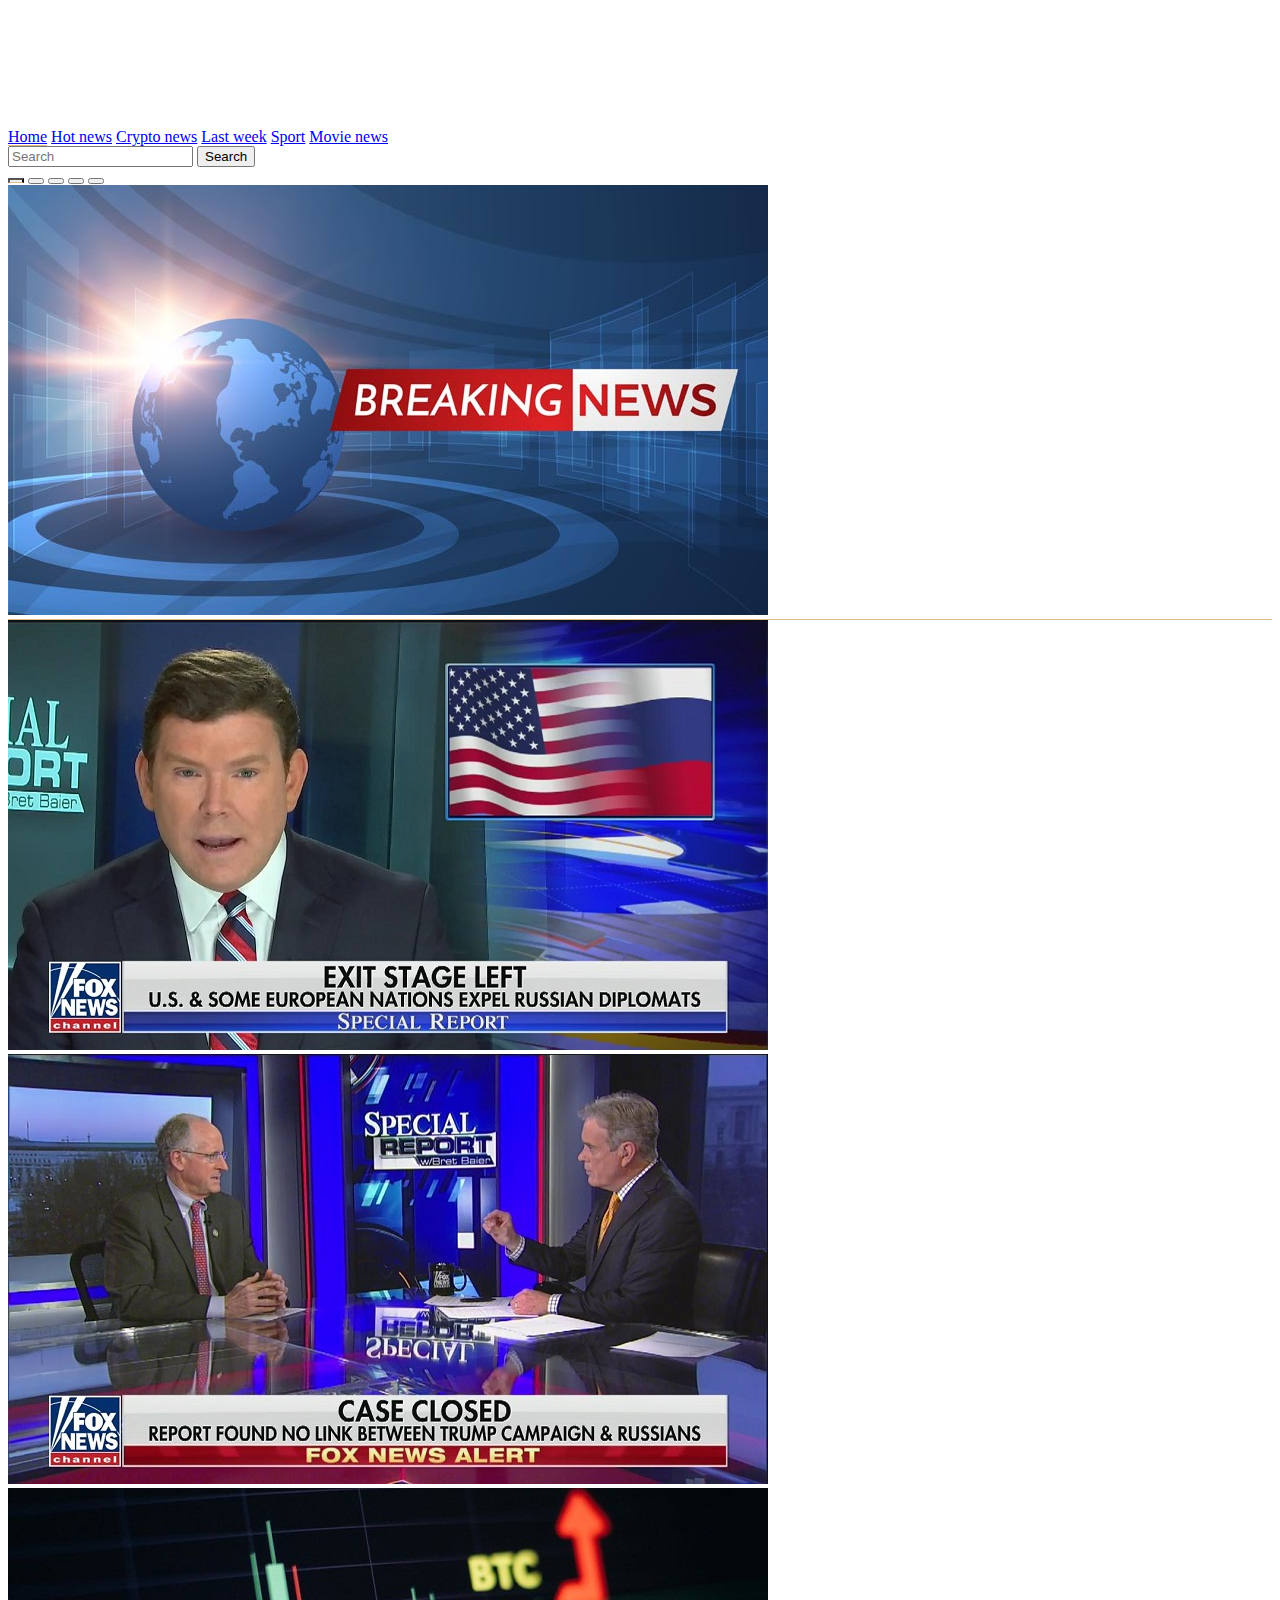
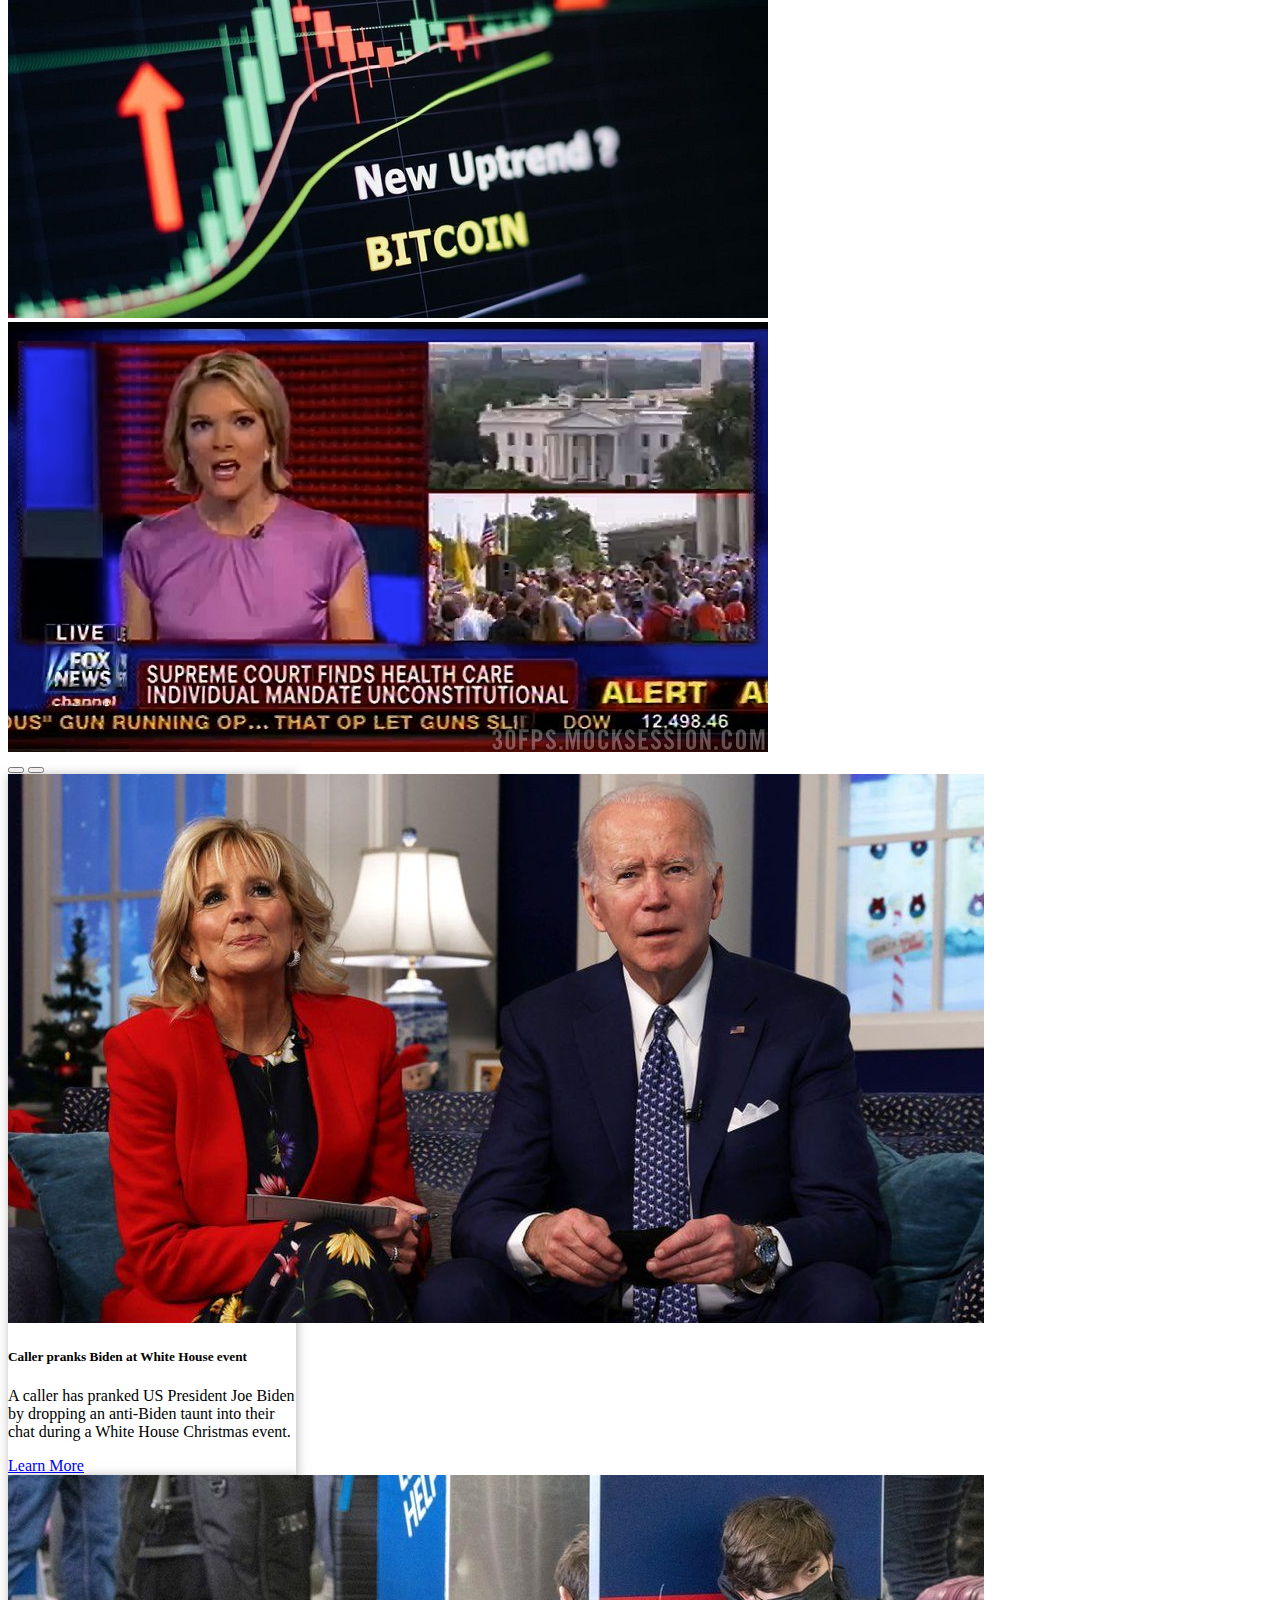
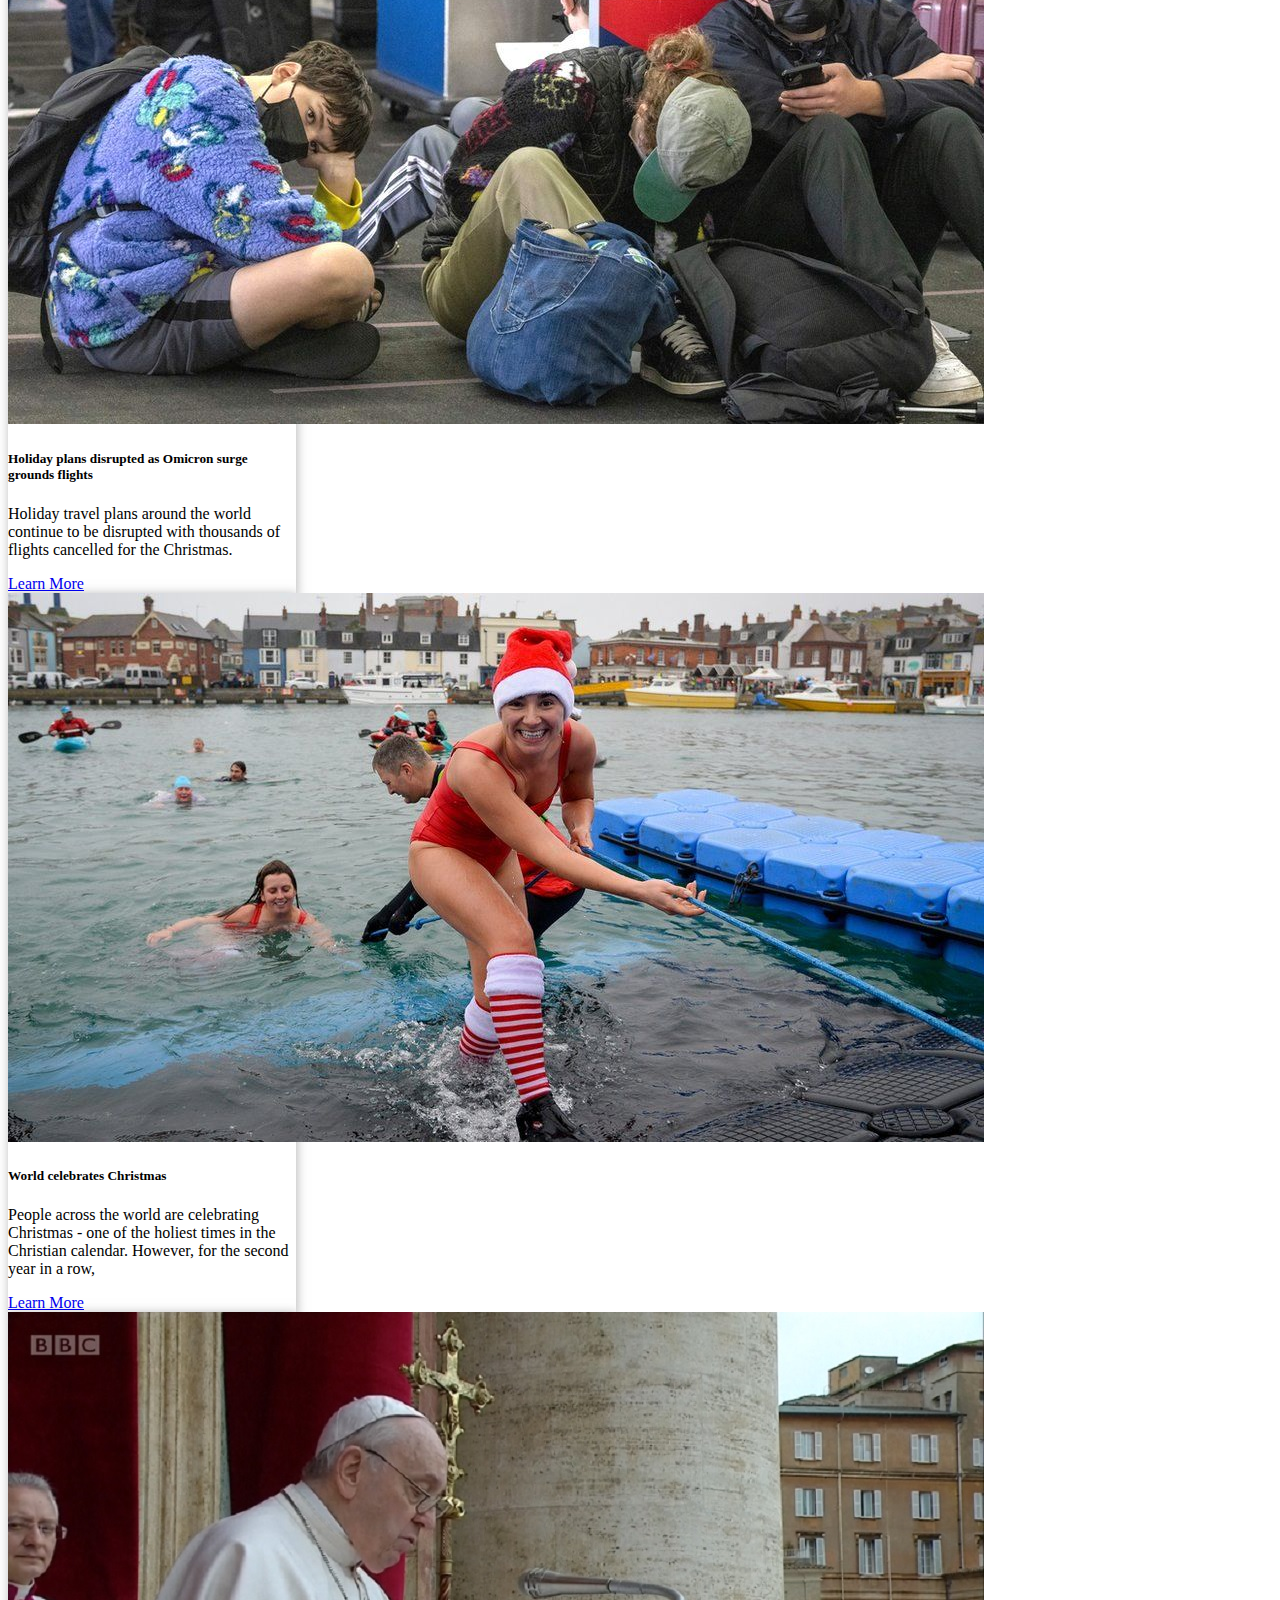
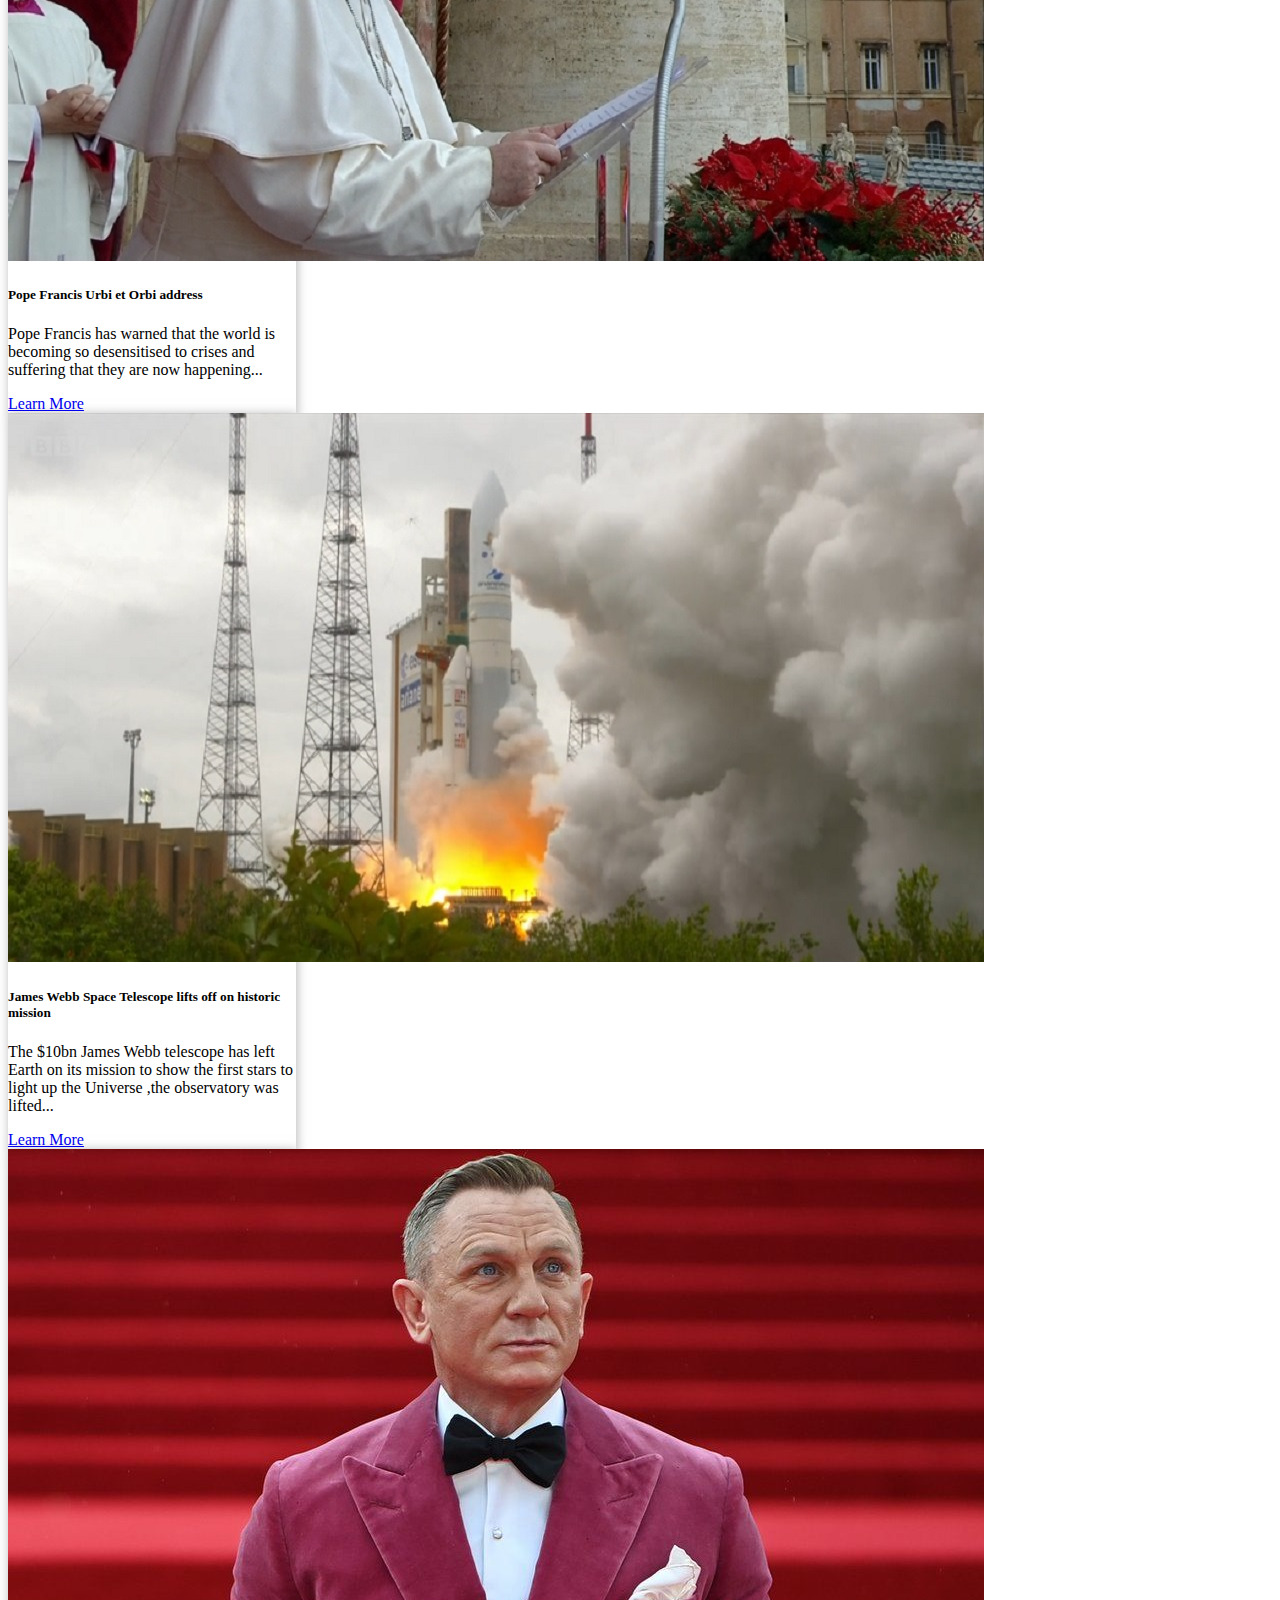
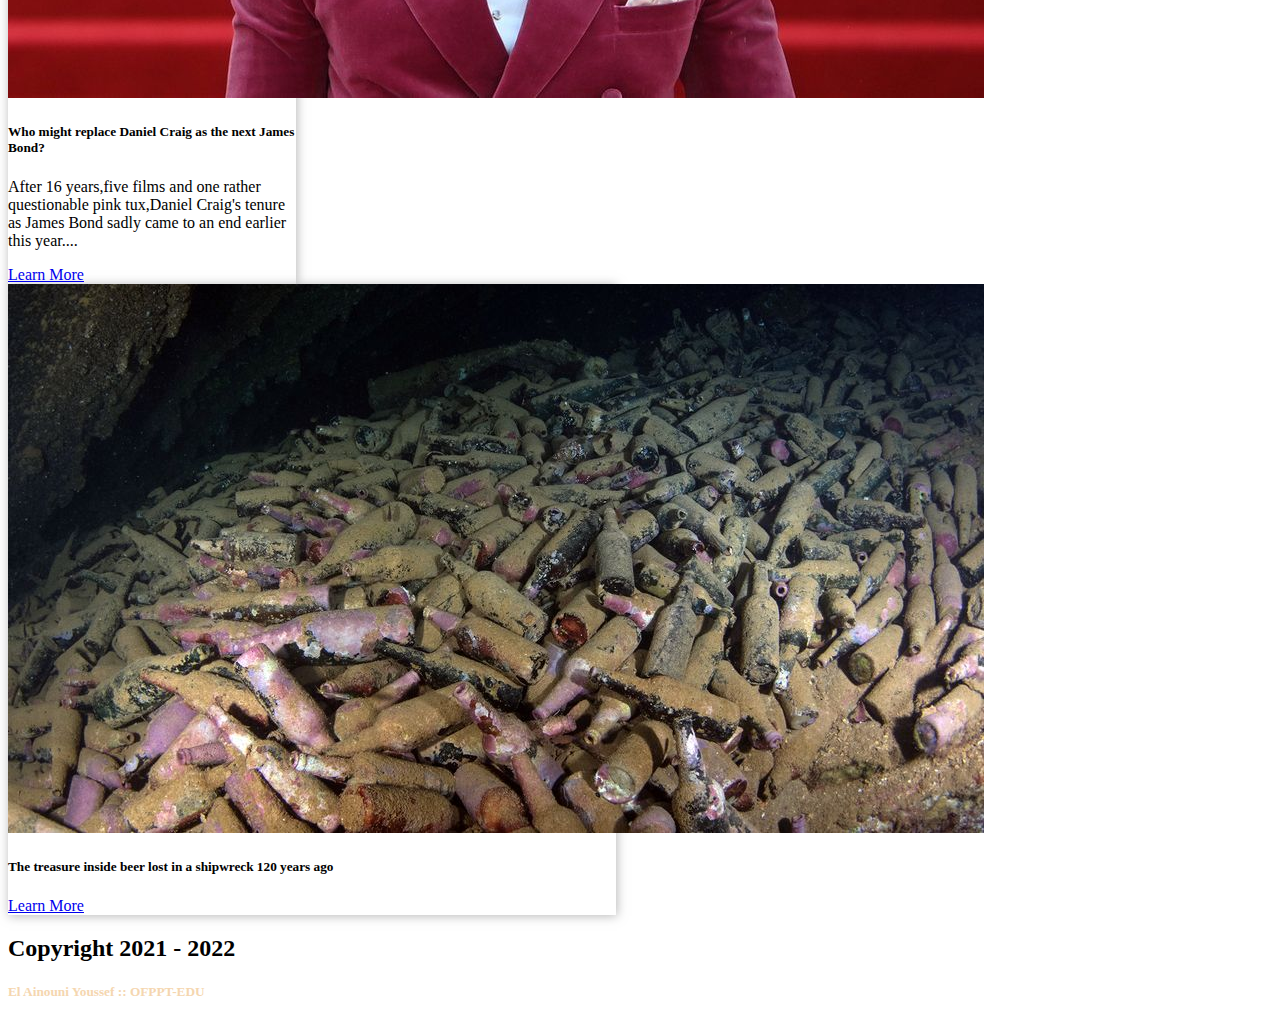
<file: index.html>
<!DOCTYPE html>
<html lang="en">

<head>
    <meta charset="UTF-8">
    <meta http-equiv="X-UA-Compatible" content="IE=edge">
    <meta name="viewport" content="width=device-width, initial-scale=1.0">
    <link href="https://cdn.jsdelivr.net/npm/bootstrap@5.1.3/dist/css/bootstrap.min.css" rel="stylesheet"
        integrity="sha384-1BmE4kWBq78iYhFldvKuhfTAU6auU8tT94WrHftjDbrCEXSU1oBoqyl2QvZ6jIW3" crossorigin="anonymous">
    <script src="https://cdn.jsdelivr.net/npm/bootstrap@5.1.3/dist/js/bootstrap.bundle.min.js"
        integrity="sha384-ka7Sk0Gln4gmtz2MlQnikT1wXgYsOg+OMhuP+IlRH9sENBO0LRn5q+8nbTov4+1p" crossorigin="anonymous">
    </script>
    <link rel="stylesheet" href="style.css">
    <title>StarNews - HOME PAGE -</title>
</head>

<body>
    <div class="container pb-5">
        <!--main row-->
        <div class="row bg-dark sticky-top rounded-1">
            <!--logo-->
            <div class="col-xl-3 col-lg-12 text-lg-center text-md-center text-xs-center">
                <img class="img-fluid py-3 w-50" src="imgs/logo.png" alt="">
            </div>
            <!--nav bar-->
            <nav class="navbar navbar-dark col-xl-8 flex-xl-row col-lg-12 m-auto">
                <a class="nav-link text-white active" href="index.html">Home</a>
                <a class="nav-link text-white" href="hotnews.html">Hot news</a>
                <a class="nav-link text-white" href="crypto.html">Crypto news</a>
                <a class="nav-link text-white" href="lastweek.html">Last week</a>
                <a class="nav-link text-white" href="sport.html">Sport</a>
                <a class="nav-link text-white" href="movie.html">Movie news</a>
            </nav>
        </div>
        <div class="row">
            <div class="container-fluid m-auto col-xl-6 mt-3">
                <form class="d-flex">
                    <input class="form-control me-2" type="search" placeholder="Search">
                    <button class="btn btn-outline-success" type="submit">Search</button>
                </form>
            </div>
        </div>
        <!--Slide bar-->
        <div class="row col-xl-12">
            <div id="items" class="carousel slide col-xl-6 m-auto mt-5" data-bs-ride="carousel">
                <div class="carousel-indicators">
                    <button type="button" data-bs-target="#items" data-bs-slide-to="0" class="active"
                        aria-current="true" aria-label="Slide 1"></button>
                    <button type="button" data-bs-target="#items" data-bs-slide-to="1" aria-label="Slide 2"></button>
                    <button type="button" data-bs-target="#items" data-bs-slide-to="2" aria-label="Slide 3"></button>
                    <button type="button" data-bs-target="#items" data-bs-slide-to="3" aria-label="Slide 4"></button>
                    <button type="button" data-bs-target="#items" data-bs-slide-to="4" aria-label="Slide 5"></button>
                </div>
                <div class="carousel-inner">
                    <div class="carousel-item active">
                        <img src="imgs/n1.jpg" class="d-block w-100" alt="">
                    </div>
                    <div class="carousel-item">
                        <img src="imgs/n2.jpg" class="d-block w-100" alt="">
                    </div>
                    <div class="carousel-item">
                        <img src="imgs/n3.jpg" class="d-block w-100" alt="">
                    </div>
                    <div class="carousel-item">
                        <img src="imgs/n5.jpg" class="d-block w-100" alt="">
                    </div>
                    <div class="carousel-item">
                        <img src="imgs/n4.jpg" class="d-block w-100" alt="">
                    </div>
                </div>
                <button class="carousel-control-prev" type="button" data-bs-target="#items" data-bs-slide="prev">
                    <span class="carousel-control-prev-icon" aria-hidden="true"></span>
                </button>
                <button class="carousel-control-next" type="button" data-bs-target="#items" data-bs-slide="next">
                    <span class="carousel-control-next-icon" aria-hidden="true"></span>
                </button>
            </div>
        </div>
        <!--news cards-->
        <div class="row col-xl-12 mt-5 d-flex justify-content-around">
            <!--Card 1-->
            <div class="card mt-3" style="width: 18rem;">
                <img src="imgs/c1.jpg" class="card-img-top" alt="">
                <div class="card-body text-center">
                    <h5 class="card-title">Caller pranks Biden at White House event</h5>
                    <p class="card-text">A caller has pranked US President Joe Biden by dropping an anti-Biden taunt
                        into their chat during a White House Christmas event.</p>
                    <a href="https://www.bbc.com/news/world-us-canada-59787060" target="_blank"
                        class="btn btn-primary">Learn More</a>
                </div>
            </div>
            <!--Card 2-->
            <div class="card mt-3" style="width: 18rem;">
                <img src="imgs/c2.jpg" class="card-img-top" alt="">
                <div class="card-body text-center">
                    <h5 class="card-title">Holiday plans disrupted as Omicron surge grounds flights</h5>
                    <p class="card-text">Holiday travel plans around the world continue to be disrupted with thousands
                        of flights cancelled for the Christmas.</p>
                    <a href="https://www.bbc.com/news/world-us-canada-59788231" target="_blank"
                        class="btn btn-primary">Learn More</a>
                </div>
            </div>
            <!--Card 3-->
            <div class="card mt-3" style="width: 18rem;">
                <img src="imgs/c3.jpg" class="card-img-top" alt="">
                <div class="card-body text-center">
                    <h5 class="card-title">World celebrates Christmas</h5>
                    <p class="card-text">People across the world are celebrating Christmas - one of the holiest times in
                        the Christian calendar. However, for the second year in a row,</p>
                    <a href="https://www.bbc.com/news/in-pictures-59787319" target="_blank"
                        class="btn btn-primary">Learn More</a>
                </div>
            </div>
            <!--Card 4-->
            <div class="card mt-3" style="width: 18rem;">
                <img src="imgs/c4.jpg" class="card-img-top" alt="">
                <div class="card-body text-center">
                    <h5 class="card-title">Pope Francis Urbi et Orbi address</h5>
                    <p class="card-text">Pope Francis has warned that the world is becoming so desensitised to crises
                        and suffering that they are now happening...</p>
                    <a href="https://www.bbc.com/news/world-europe-59789770" target="_blank"
                        class="btn btn-primary">Learn More</a>
                </div>
            </div>
            <!--Card 5-->
            <div class="card mt-5" style="width: 18rem;">
                <img src="imgs/c5.jpg" class="card-img-top" alt="">
                <div class="card-body text-center">
                    <h5 class="card-title">James Webb Space Telescope lifts off on historic mission</h5>
                    <p class="card-text">The $10bn James Webb telescope has left Earth on its mission to show the first
                        stars to light up the Universe ,the observatory was lifted...</p>
                    <a href="https://www.bbc.com/news/science-environment-59782057" target="_blank"
                        class="btn btn-primary">Learn More</a>
                </div>
            </div>
            <!--Card 6-->
            <div class="card mt-5" style="width: 18rem;">
                <img src="imgs/c6.jpg" class="card-img-top" alt="">
                <div class="card-body text-center">
                    <h5 class="card-title">Who might replace Daniel Craig as the next James Bond?</h5>
                    <p class="card-text">After 16 years,five films and one rather questionable pink tux,Daniel Craig's
                        tenure as James Bond sadly came to an end earlier this year....</p>
                    <a href="https://www.bbc.com/news/entertainment-arts-59038089" target="_blank"
                        class="btn btn-primary">Learn More</a>
                </div>
            </div>
            <!--Card 7-->
            <div class="card mt-5" style="width: 38rem;">
                <img src="imgs/c7.jpg" class="card-img-top" alt="">
                <div class="card-body text-center">
                    <h5 class="card-title">The treasure inside beer lost in a shipwreck 120 years ago</h5>
                    <p class="card-text"></p>
                    <a href="https://www.bbc.com/future/article/20210622-how-shipwrecked-yeasts-could-change-the-taste-of-your-beer"
                        target="_blank" class="btn btn-primary">Learn More</a>
                </div>
            </div>
        </div>
        <!--Footer-->
        <div class="row rounded-1 bg-black text-white text-center mt-5 footer">
            <div class="row py-4">
                <h2 class="fw-bold">Copyright 2021 - 2022</h2>
                <h5 style="color: rgb(245, 214, 175);">El Ainouni Youssef :: OFPPT-EDU</h5>
            </div>
        </div>
    </div>
</body>

</html>
</file>
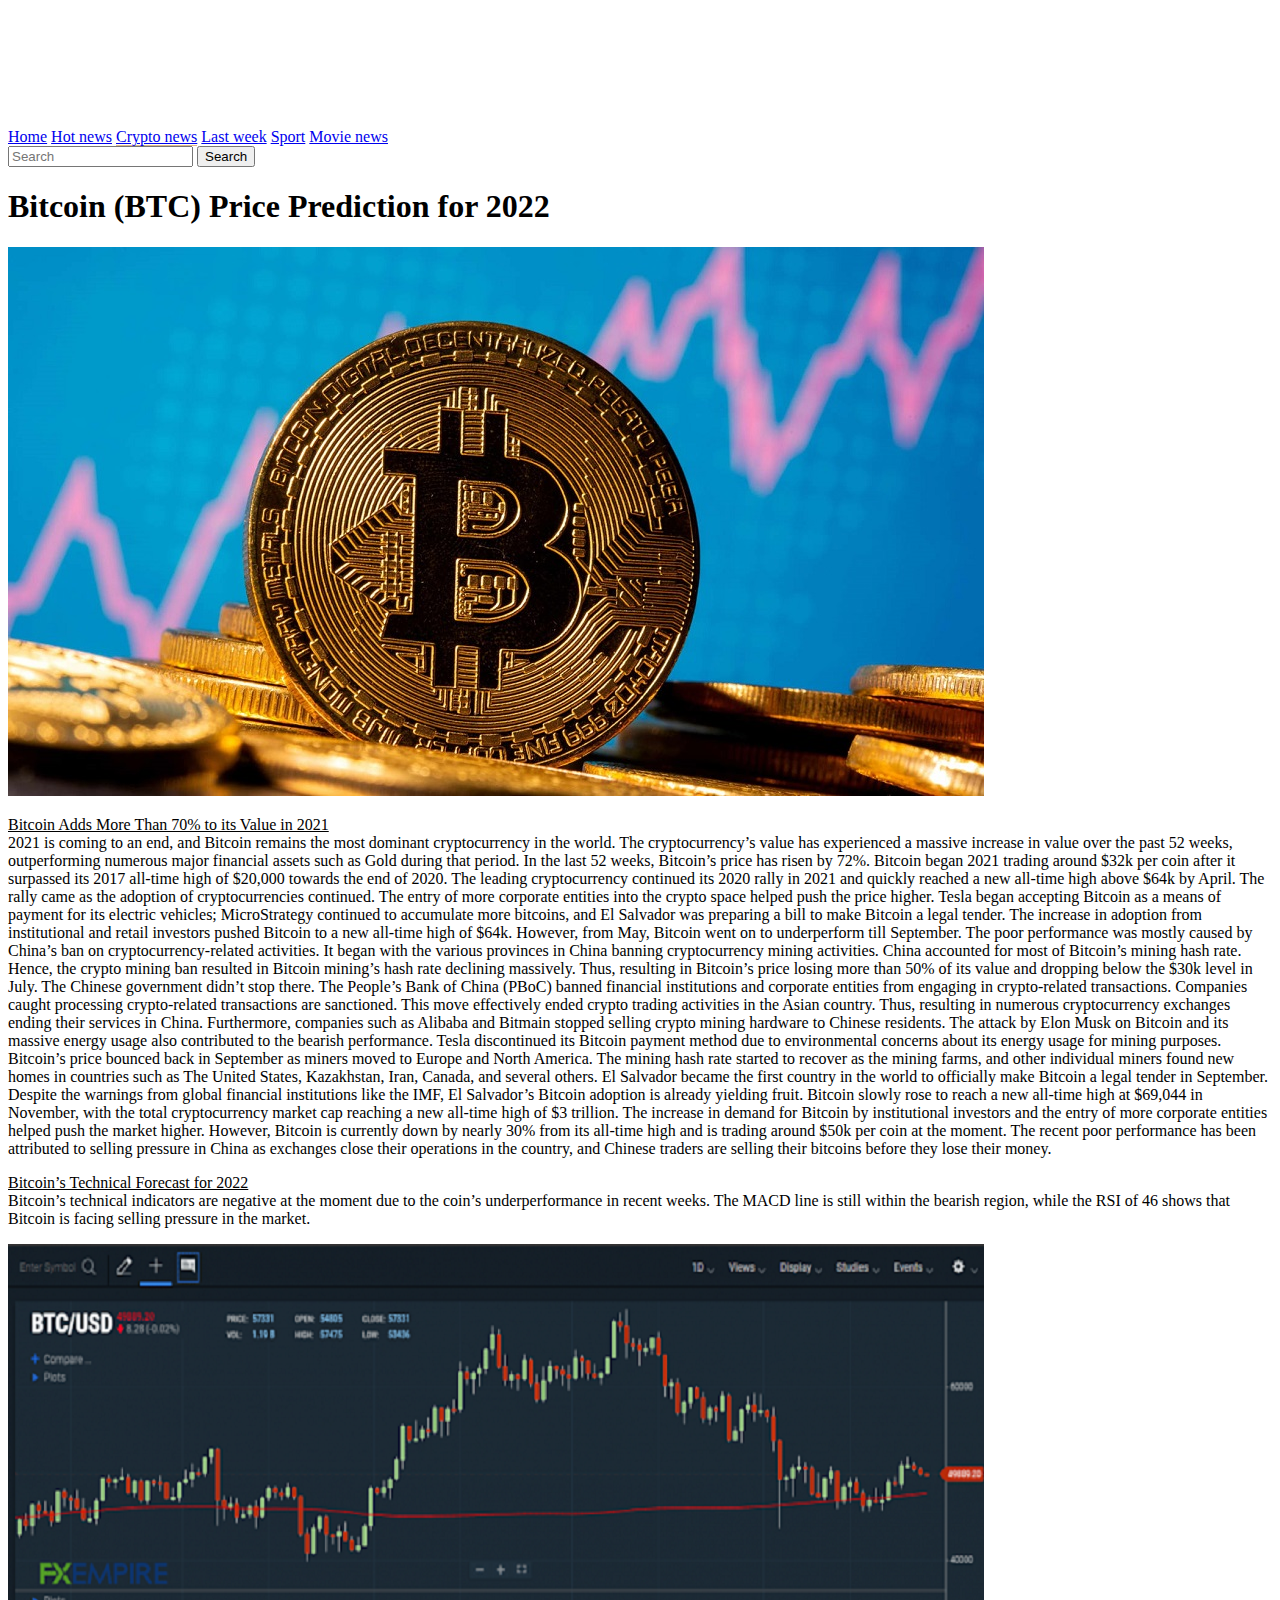
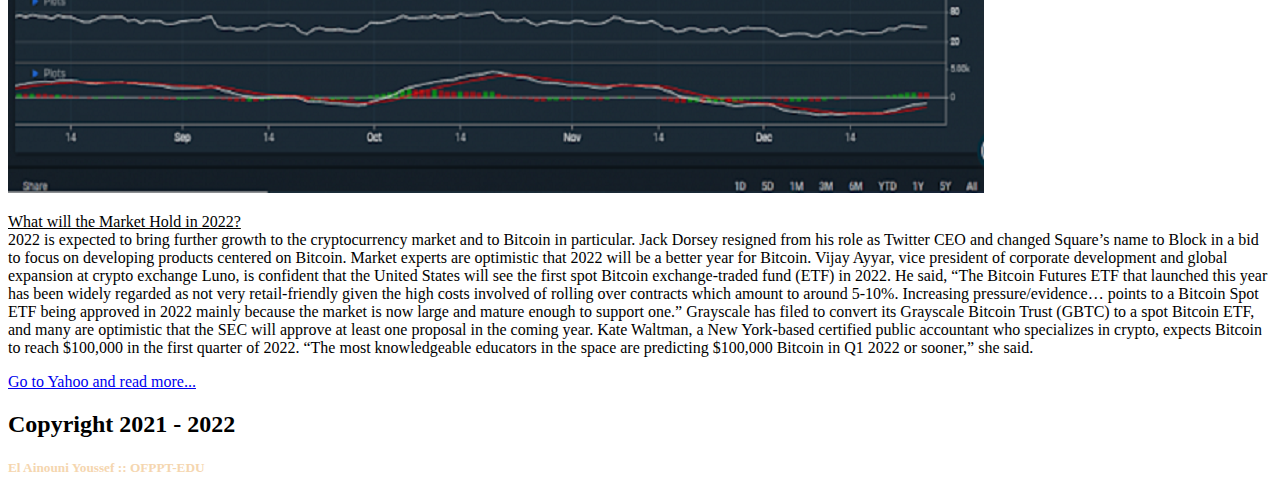
<file: crypto.html>
<!DOCTYPE html>
<html lang="en">

<head>
    <meta charset="UTF-8">
    <meta http-equiv="X-UA-Compatible" content="IE=edge">
    <meta name="viewport" content="width=device-width, initial-scale=1.0">
    <link href="https://cdn.jsdelivr.net/npm/bootstrap@5.1.3/dist/css/bootstrap.min.css" rel="stylesheet"
        integrity="sha384-1BmE4kWBq78iYhFldvKuhfTAU6auU8tT94WrHftjDbrCEXSU1oBoqyl2QvZ6jIW3" crossorigin="anonymous">
    <script src="https://cdn.jsdelivr.net/npm/bootstrap@5.1.3/dist/js/bootstrap.bundle.min.js"
        integrity="sha384-ka7Sk0Gln4gmtz2MlQnikT1wXgYsOg+OMhuP+IlRH9sENBO0LRn5q+8nbTov4+1p" crossorigin="anonymous">
    </script>
    <link rel="stylesheet" href="style.css">
    <title>StarNews - HOT NEWS -</title>
</head>

<body>
    <div class="container pb-5">
        <!--main row-->
        <div class="row bg-dark sticky-top rounded-1">
            <!--logo-->
            <div class="col-xl-3 col-lg-12 text-lg-center text-md-center text-xs-center">
                <img class="img-fluid py-3 w-50" src="imgs/logo.png" alt="">
            </div>
            <!--nav bar-->
            <nav class="navbar navbar-dark col-xl-8 flex-xl-row col-lg-12 m-auto">
                <a class="nav-link text-white" href="index.html">Home</a>
                <a class="nav-link text-white" href="hotnews.html">Hot news</a>
                <a class="nav-link text-white active" href="crypto.html">Crypto news</a>
                <a class="nav-link text-white" href="lastweek.html">Last week</a>
                <a class="nav-link text-white" href="sport.html">Sport</a>
                <a class="nav-link text-white" href="movie.html">Movie news</a>
            </nav>
        </div>
        <div class="row">
            <div class="container-fluid m-auto col-xl-6 mt-3">
                <form class="d-flex">
                    <input class="form-control me-2" type="search" placeholder="Search">
                    <button class="btn btn-outline-success" type="submit">Search</button>
                </form>
            </div>
        </div>
        <!--Main-->
        <div class="row">
            <!--Article-->
            <div class="col-xl-8 mt-5 m-auto">
                <h1 class="text-muted">Bitcoin (BTC) Price Prediction for 2022</h1>
                <img class="img-fluid mt-3" src="imgs/btc.jpeg" alt="">
                <p class="text-justify lh-lg mt-5 fs-sm-5">
                    <span class="fw-bolder">Bitcoin Adds More Than 70% to its Value in 2021</span><br>
                    2021 is coming to an end, and Bitcoin remains the most dominant cryptocurrency in the world. The
                    cryptocurrency’s value has experienced a massive increase in value over the past 52 weeks,
                    outperforming numerous major financial assets such as Gold during that period.

                    In the last 52 weeks, Bitcoin’s price has risen by 72%. Bitcoin began 2021 trading around $32k per
                    coin after it surpassed its 2017 all-time high of $20,000 towards the end of 2020. The leading
                    cryptocurrency continued its 2020 rally in 2021 and quickly reached a new all-time high above $64k
                    by April.

                    The rally came as the adoption of cryptocurrencies continued. The entry of more corporate entities
                    into the crypto space helped push the price higher. Tesla began accepting Bitcoin as a means of
                    payment for its electric vehicles; MicroStrategy continued to accumulate more bitcoins, and El
                    Salvador was preparing a bill to make Bitcoin a legal tender.

                    The increase in adoption from institutional and retail investors pushed Bitcoin to a new all-time
                    high of $64k. However, from May, Bitcoin went on to underperform till September. The poor
                    performance was mostly caused by China’s ban on cryptocurrency-related activities.

                    It began with the various provinces in China banning cryptocurrency mining activities. China
                    accounted for most of Bitcoin’s mining hash rate. Hence, the crypto mining ban resulted in Bitcoin
                    mining’s hash rate declining massively. Thus, resulting in Bitcoin’s price losing more than 50% of
                    its value and dropping below the $30k level in July.

                    The Chinese government didn’t stop there. The People’s Bank of China (PBoC) banned financial
                    institutions and corporate entities from engaging in crypto-related transactions. Companies caught
                    processing crypto-related transactions are sanctioned. This move effectively ended crypto trading
                    activities in the Asian country. Thus, resulting in numerous cryptocurrency exchanges ending their
                    services in China. Furthermore, companies such as Alibaba and Bitmain stopped selling crypto mining
                    hardware to Chinese residents.

                    The attack by Elon Musk on Bitcoin and its massive energy usage also contributed to the bearish
                    performance. Tesla discontinued its Bitcoin payment method due to environmental concerns about its
                    energy usage for mining purposes.

                    Bitcoin’s price bounced back in September as miners moved to Europe and North America. The mining
                    hash rate started to recover as the mining farms, and other individual miners found new homes in
                    countries such as The United States, Kazakhstan, Iran, Canada, and several others.

                    El Salvador became the first country in the world to officially make Bitcoin a legal tender in
                    September. Despite the warnings from global financial institutions like the IMF, El Salvador’s
                    Bitcoin adoption is already yielding fruit.

                    Bitcoin slowly rose to reach a new all-time high at $69,044 in November, with the total
                    cryptocurrency market cap reaching a new all-time high of $3 trillion. The increase in demand for
                    Bitcoin by institutional investors and the entry of more corporate entities helped push the market
                    higher.

                    However, Bitcoin is currently down by nearly 30% from its all-time high and is trading around $50k
                    per coin at the moment. The recent poor performance has been attributed to selling pressure in China
                    as exchanges close their operations in the country, and Chinese traders are selling their bitcoins
                    before they lose their money.
                </p>
                <p class="text-justify lh-lg">
                    <span class="fw-bolder">Bitcoin’s Technical Forecast for 2022</span><br>
                    Bitcoin’s technical indicators are negative at the moment due to the coin’s underperformance in
                    recent weeks. The MACD line is still within the bearish region, while the RSI of 46 shows that
                    Bitcoin is facing selling pressure in the market.
                </p>

                <img class="img-fluid mt-3" src="imgs/btc2.png" alt="">

                <p class="text-justify lh-lg mt-2">
                    <span class="fw-bolder">What will the Market Hold in 2022?</span><br>
                    2022 is expected to bring further growth to the cryptocurrency market and to Bitcoin in particular.
                    Jack Dorsey resigned from his role as Twitter CEO and changed Square’s name to Block in a bid to
                    focus on developing products centered on Bitcoin.

                    Market experts are optimistic that 2022 will be a better year for Bitcoin. Vijay Ayyar, vice
                    president of corporate development and global expansion at crypto exchange Luno, is confident that
                    the United States will see the first spot Bitcoin exchange-traded fund (ETF) in 2022. He said, “The
                    Bitcoin Futures ETF that launched this year has been widely regarded as not very retail-friendly
                    given the high costs involved of rolling over contracts which amount to around 5-10%. Increasing
                    pressure/evidence… points to a Bitcoin Spot ETF being approved in 2022 mainly because the market is
                    now large and mature enough to support one.”

                    Grayscale has filed to convert its Grayscale Bitcoin Trust (GBTC) to a spot Bitcoin ETF, and many
                    are optimistic that the SEC will approve at least one proposal in the coming year.

                    Kate Waltman, a New York-based certified public accountant who specializes in crypto, expects
                    Bitcoin to reach $100,000 in the first quarter of 2022. “The most knowledgeable educators in the
                    space are predicting $100,000 Bitcoin in Q1 2022 or sooner,” she said.
                </p>
                <a class="col-4 m-auto btn btn-success"
                    href="https://finance.yahoo.com/news/bitcoin-btc-price-prediction-2022-080944012.html"
                    target="_blank">
                    Go to Yahoo and read more...
                </a>
            </div>
        </div>
        <!--Footer-->
        <div class="row rounded-1 bg-black text-white text-center mt-5 footer">
            <div class="row py-4">
                <h2 class="fw-bold">Copyright 2021 - 2022</h2>
                <h5 style="color: rgb(245, 214, 175);">El Ainouni Youssef :: OFPPT-EDU</h5>
            </div>
        </div>
    </div>
</body>

</html>
</file>
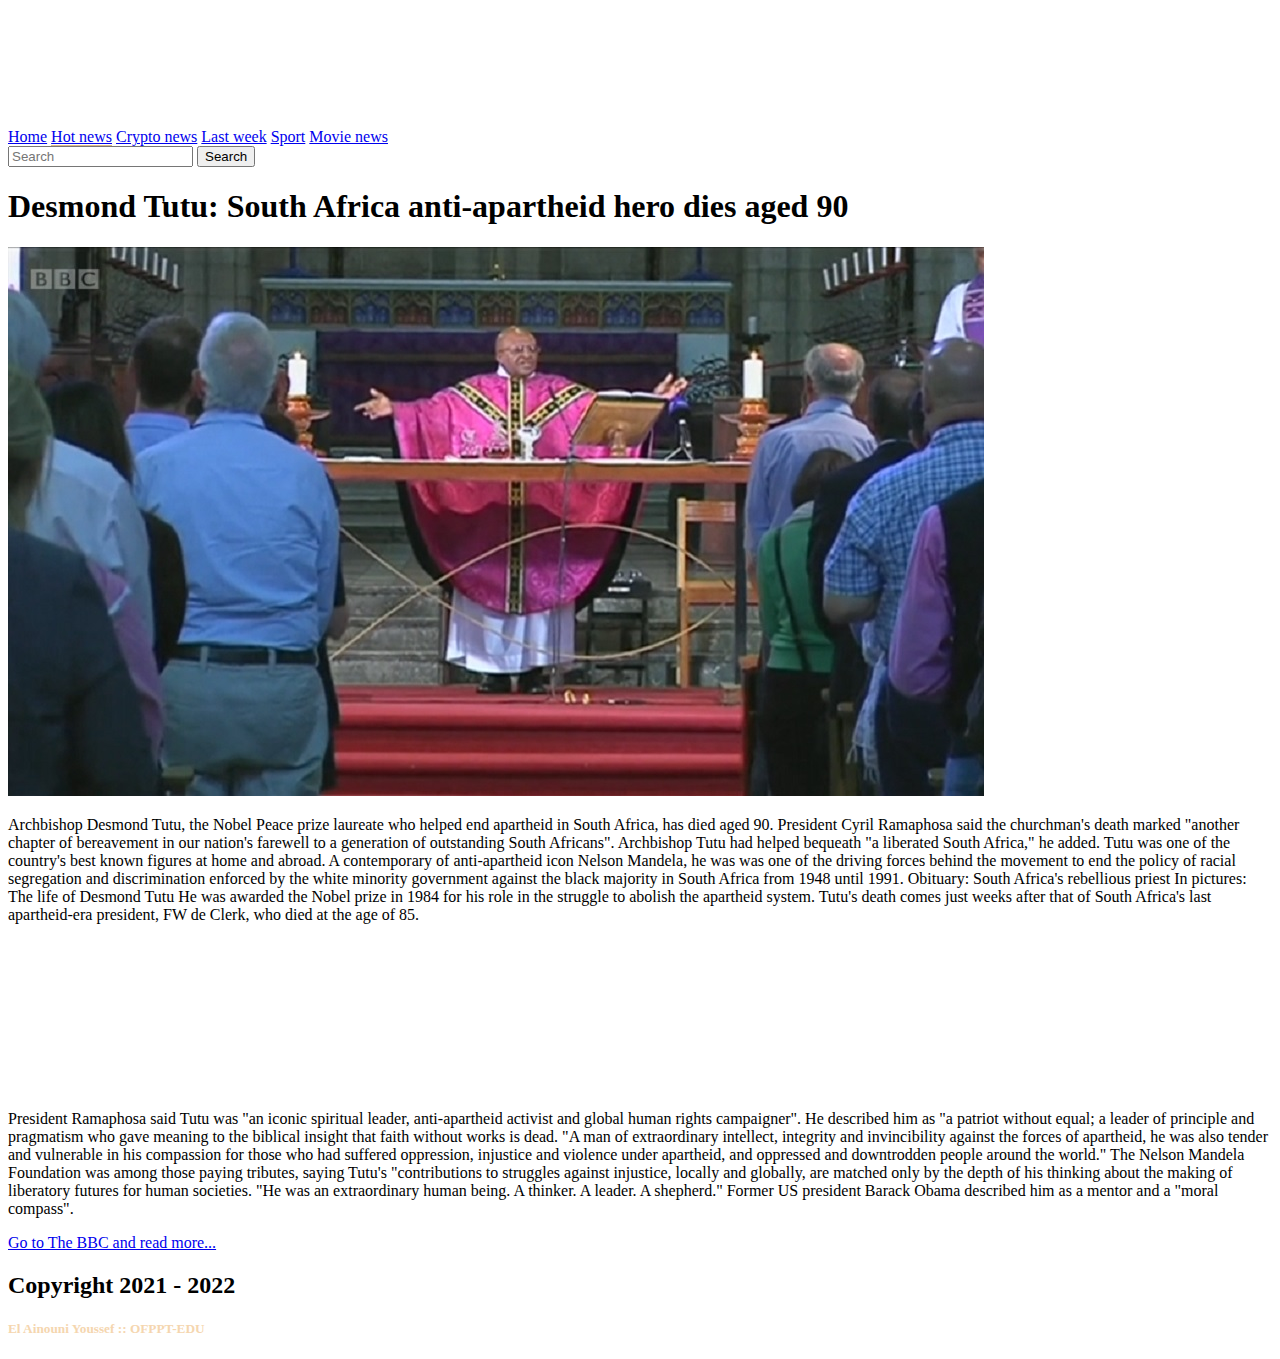
<file: hotnews.html>
<!DOCTYPE html>
<html lang="en">

<head>
    <meta charset="UTF-8">
    <meta http-equiv="X-UA-Compatible" content="IE=edge">
    <meta name="viewport" content="width=device-width, initial-scale=1.0">
    <link href="https://cdn.jsdelivr.net/npm/bootstrap@5.1.3/dist/css/bootstrap.min.css" rel="stylesheet"
        integrity="sha384-1BmE4kWBq78iYhFldvKuhfTAU6auU8tT94WrHftjDbrCEXSU1oBoqyl2QvZ6jIW3" crossorigin="anonymous">
    <script src="https://cdn.jsdelivr.net/npm/bootstrap@5.1.3/dist/js/bootstrap.bundle.min.js"
        integrity="sha384-ka7Sk0Gln4gmtz2MlQnikT1wXgYsOg+OMhuP+IlRH9sENBO0LRn5q+8nbTov4+1p" crossorigin="anonymous">
    </script>
    <link rel="stylesheet" href="style.css">
    <title>StarNews - HOT NEWS -</title>
</head>

<body>
    <div class="container pb-5">
        <!--main row-->
        <div class="row bg-dark sticky-top rounded-1">
            <!--logo-->
            <div class="col-xl-3 col-lg-12 text-lg-center text-md-center text-xs-center">
                <img class="img-fluid py-3 w-50" src="imgs/logo.png" alt="">
            </div>
            <!--nav bar-->
            <nav class="navbar navbar-dark col-xl-8 flex-xl-row col-lg-12 m-auto">
                <a class="nav-link text-white" href="index.html">Home</a>
                <a class="nav-link text-white active" href="hotnews.html">Hot news</a>
                <a class="nav-link text-white" href="crypto.html">Crypto news</a>
                <a class="nav-link text-white" href="lastweek.html">Last week</a>
                <a class="nav-link text-white" href="sport.html">Sport</a>
                <a class="nav-link text-white" href="movie.html">Movie news</a>
            </nav>
        </div>
        <div class="row">
            <div class="container-fluid m-auto col-xl-6 mt-3">
                <form class="d-flex">
                    <input class="form-control me-2" type="search" placeholder="Search">
                    <button class="btn btn-outline-success" type="submit">Search</button>
                </form>
            </div>
        </div>
        <!--Main-->
        <div class="row">
            <!--Article-->
            <div class="col-xl-8 mt-5 m-auto">
                <h1 class="text-muted">Desmond Tutu: South Africa anti-apartheid hero dies aged 90</h1>
                <img class="img-fluid mt-3" src="imgs/hotnews.jpg" alt="">
                <p class="text-justify lh-lg mt-5 fs-sm-5">
                    Archbishop Desmond Tutu, the Nobel Peace prize laureate who helped end apartheid in South Africa,
                    has died aged 90.

                    President Cyril Ramaphosa said the churchman's death marked "another chapter of bereavement in our
                    nation's farewell to a generation of outstanding South Africans".

                    Archbishop Tutu had helped bequeath "a liberated South Africa," he added.

                    Tutu was one of the country's best known figures at home and abroad.

                    A contemporary of anti-apartheid icon Nelson Mandela, he was was one of the driving forces behind
                    the movement to end the policy of racial segregation and discrimination enforced by the white
                    minority government against the black majority in South Africa from 1948 until 1991.

                    Obituary: South Africa's rebellious priest
                    In pictures: The life of Desmond Tutu
                    He was awarded the Nobel prize in 1984 for his role in the struggle to abolish the apartheid system.

                    Tutu's death comes just weeks after that of South Africa's last apartheid-era president, FW de
                    Clerk, who died at the age of 85.
                </p>
                <div class="ratio ratio-4x3 mt-5">
                    <iframe class="col" frameborder="0"
                        src="https://www.bbc.com/news/av-embeds/59793726/vpid/p0bd3lnk"></iframe>
                </div>
                <p class="text-justify lh-lg">
                    President Ramaphosa said Tutu was "an iconic spiritual leader, anti-apartheid activist and global
                    human rights campaigner".

                    He described him as "a patriot without equal; a leader of principle and pragmatism who gave meaning
                    to the biblical insight that faith without works is dead.

                    "A man of extraordinary intellect, integrity and invincibility against the forces of apartheid, he
                    was also tender and vulnerable in his compassion for those who had suffered oppression, injustice
                    and violence under apartheid, and oppressed and downtrodden people around the world."

                    The Nelson Mandela Foundation was among those paying tributes, saying Tutu's "contributions to
                    struggles against injustice, locally and globally, are matched only by the depth of his thinking
                    about the making of liberatory futures for human societies.

                    "He was an extraordinary human being. A thinker. A leader. A shepherd."

                    Former US president Barack Obama described him as a mentor and a "moral compass".
                </p>
                <a class="col-4 m-auto btn btn-success" href="https://www.bbc.com/news/world-africa-59793726" target="_blank">
                    Go to The BBC and read more...
                </a>
            </div>
        </div>
        <!--Footer-->
        <div class="row rounded-1 bg-black text-white text-center mt-5 footer">
            <div class="row py-4">
                <h2 class="fw-bold">Copyright 2021 - 2022</h2>
                <h5 style="color: rgb(245, 214, 175);">El Ainouni Youssef :: OFPPT-EDU</h5>
            </div>
        </div>
    </div>
</body>

</html>
</file>
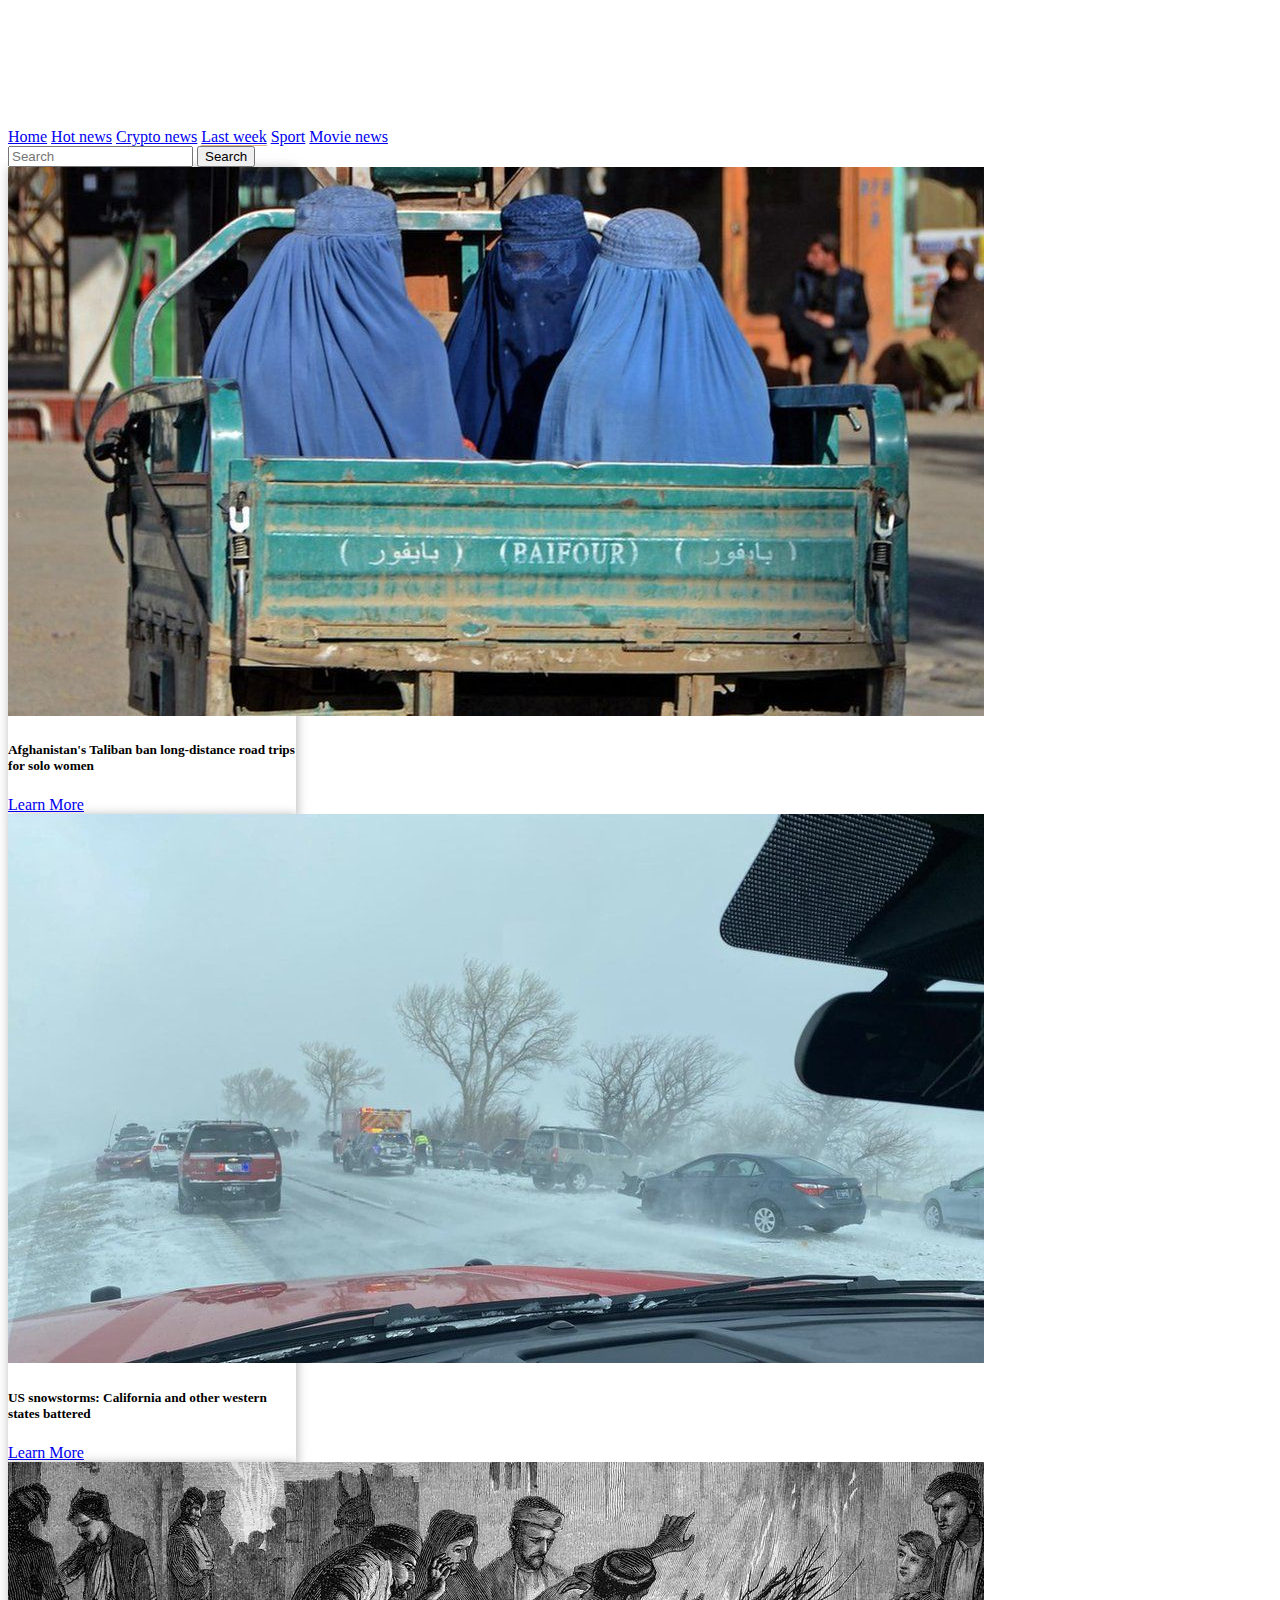
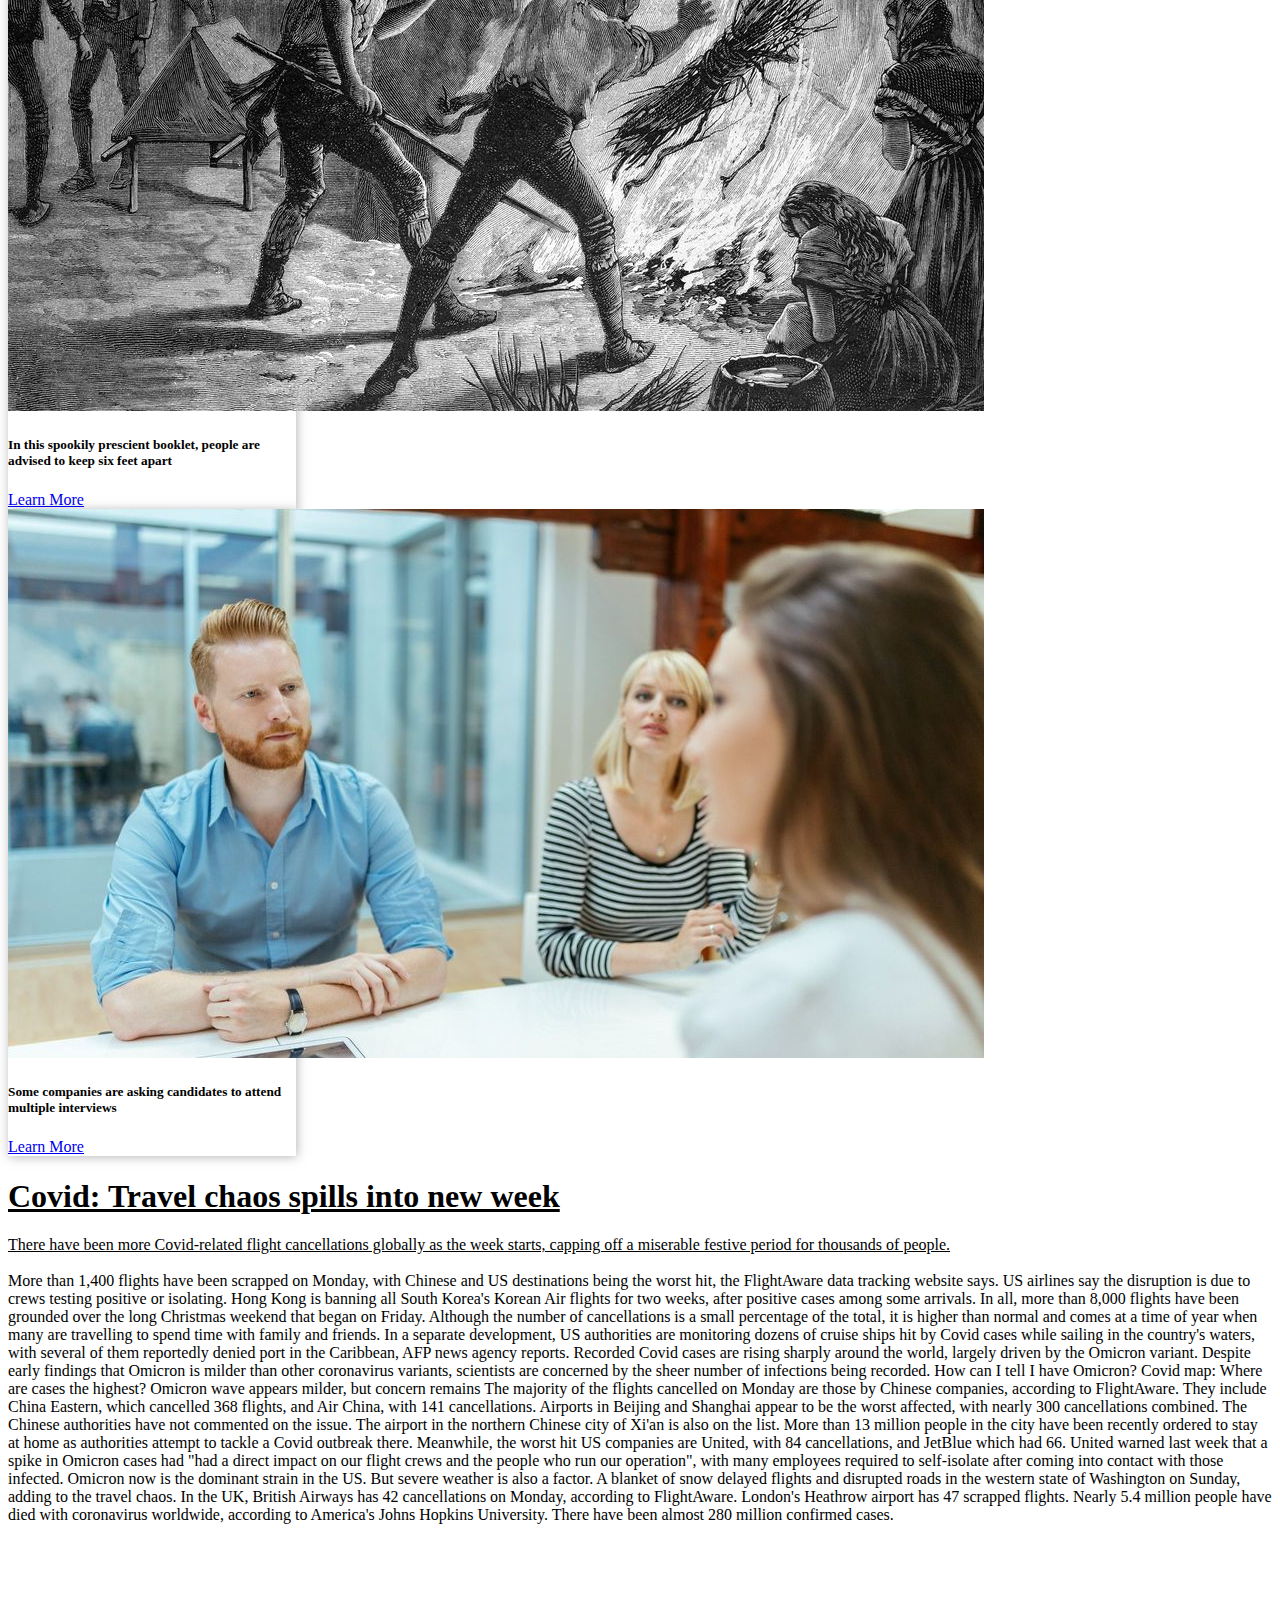
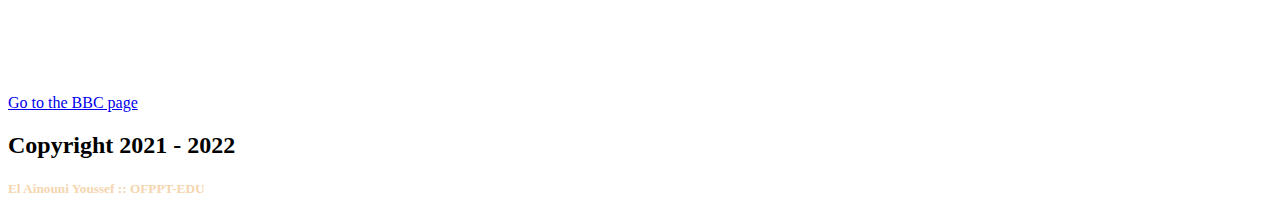
<file: lastweek.html>
<!DOCTYPE html>
<html lang="en">

<head>
    <meta charset="UTF-8">
    <meta http-equiv="X-UA-Compatible" content="IE=edge">
    <meta name="viewport" content="width=device-width, initial-scale=1.0">
    <link href="https://cdn.jsdelivr.net/npm/bootstrap@5.1.3/dist/css/bootstrap.min.css" rel="stylesheet"
        integrity="sha384-1BmE4kWBq78iYhFldvKuhfTAU6auU8tT94WrHftjDbrCEXSU1oBoqyl2QvZ6jIW3" crossorigin="anonymous">
    <script src="https://cdn.jsdelivr.net/npm/bootstrap@5.1.3/dist/js/bootstrap.bundle.min.js"
        integrity="sha384-ka7Sk0Gln4gmtz2MlQnikT1wXgYsOg+OMhuP+IlRH9sENBO0LRn5q+8nbTov4+1p" crossorigin="anonymous">
    </script>
    <link rel="stylesheet" href="style.css">
    <title>StarNews - HOT NEWS -</title>
</head>

<body>
    <div class="container pb-5">
        <!--main row-->
        <div class="row bg-dark sticky-top rounded-1">
            <!--logo-->
            <div class="col-xl-3 col-lg-12 text-lg-center text-md-center text-xs-center">
                <img class="img-fluid py-3 w-50" src="imgs/logo.png" alt="">
            </div>
            <!--nav bar-->
            <nav class="navbar navbar-dark col-xl-8 flex-xl-row col-lg-12 m-auto">
                <a class="nav-link text-white" href="index.html">Home</a>
                <a class="nav-link text-white" href="hotnews.html">Hot news</a>
                <a class="nav-link text-white" href="crypto.html">Crypto news</a>
                <a class="nav-link text-white active" href="lastweek.html">Last week</a>
                <a class="nav-link text-white" href="sport.html">Sport</a>
                <a class="nav-link text-white" href="movie.html">Movie news</a>
            </nav>
        </div>
        <div class="row">
            <div class="container-fluid m-auto col-xl-6 mt-3">
                <form class="d-flex">
                    <input class="form-control me-2" type="search" placeholder="Search">
                    <button class="btn btn-outline-success" type="submit">Search</button>
                </form>
            </div>
        </div>
        <!--Main-->
        <div class="row col-xl-12">
            <!--left side-->
            <div class="col-xl-6">

                <div class="row mt-5 d-flex justify-content-around">
                    <!--Card 1-->
                    <div class="card mt-3" style="width: 18rem;">
                        <img src="imgs/lw1.jpg" class="card-img-top" alt="">
                        <div class="card-body text-center">
                            <h5 class="card-title">Afghanistan's Taliban ban long-distance road trips for solo women
                            </h5>
                            <p class="card-text"></p>
                            <a href="https://www.bbc.com/news/world-asia-59800113" target="_blank"
                                class="btn btn-primary">Learn More</a>
                        </div>
                    </div>
                    <!--Card 1-->
                    <div class="card mt-3" style="width: 18rem;">
                        <img src="imgs/lw2.jpg" class="card-img-top" alt="">
                        <div class="card-body text-center">
                            <h5 class="card-title">US snowstorms: California and other western states battered</h5>
                            <p class="card-text"></p>
                            <a href="https://www.bbc.com/news/world-us-canada-59800032" target="_blank"
                                class="btn btn-primary">Learn More</a>
                        </div>
                    </div>
                </div>

                <!--   -->

                <div class="row mt-5 d-flex justify-content-around">
                    <!--Card 1-->
                    <div class="card mt-3" style="width: 18rem;">
                        <img src="imgs/lw3.jpg" class="card-img-top" alt="">
                        <div class="card-body text-center">
                            <h5 class="card-title">In this spookily prescient booklet, people are advised to keep six
                                feet apart</h5>
                            <p class="card-text"></p>
                            <a href="https://www.bbc.com/future/article/20210107-the-432-year-old-manual-on-social-distancing"
                                target="_blank" class="btn btn-primary">Learn More</a>
                        </div>
                    </div>
                    <!--Card 1-->
                    <div class="card mt-3" style="width: 18rem;">
                        <img src="imgs/lw4.jpg" class="card-img-top" alt="">
                        <div class="card-body text-center">
                            <h5 class="card-title">Some companies are asking candidates to attend multiple interviews
                            </h5>
                            <p class="card-text"></p>
                            <a href="https://www.bbc.com/worklife/article/20210727-the-rise-of-never-ending-job-interviews"
                                target="_blank" class="btn btn-primary">Learn More</a>
                        </div>
                    </div>
                </div>
            </div>
            <!--right side-->
            <div class="col-xl-6 mt-5" style="max-height: 90vh; overflow-y: auto;">
                <h1 class="col-8 m-auto text-dark fw-bolder">Covid: Travel chaos spills into new week</h1>
                <p class="text-justify lh-lg mt-5 fs-sm-5">
                    <span class="fw-bolder">There have been more Covid-related flight cancellations globally as the week
                        starts, capping
                        off a miserable festive period for thousands of people.</span><br><br>
                    More than 1,400 flights have been scrapped on Monday, with Chinese and US destinations being the
                    worst hit, the FlightAware data tracking website says.

                    US airlines say the disruption is due to crews testing positive or isolating.

                    Hong Kong is banning all South Korea's Korean Air flights for two weeks, after positive cases among
                    some arrivals.

                    In all, more than 8,000 flights have been grounded over the long Christmas weekend that began on
                    Friday.

                    Although the number of cancellations is a small percentage of the total, it is higher than normal
                    and comes at a time of year when many are travelling to spend time with family and friends.

                    In a separate development, US authorities are monitoring dozens of cruise ships hit by Covid cases
                    while sailing in the country's waters, with several of them reportedly denied port in the Caribbean,
                    AFP news agency reports.

                    Recorded Covid cases are rising sharply around the world, largely driven by the Omicron variant.

                    Despite early findings that Omicron is milder than other coronavirus variants, scientists are
                    concerned by the sheer number of infections being recorded.

                    How can I tell I have Omicron?
                    Covid map: Where are cases the highest?
                    Omicron wave appears milder, but concern remains
                    The majority of the flights cancelled on Monday are those by Chinese companies, according to
                    FlightAware. They include China Eastern, which cancelled 368 flights, and Air China, with 141
                    cancellations.

                    Airports in Beijing and Shanghai appear to be the worst affected, with nearly 300 cancellations
                    combined. The Chinese authorities have not commented on the issue.

                    The airport in the northern Chinese city of Xi'an is also on the list. More than 13 million people
                    in the city have been recently ordered to stay at home as authorities attempt to tackle a Covid
                    outbreak there.

                    Meanwhile, the worst hit US companies are United, with 84 cancellations, and JetBlue which had 66.

                    United warned last week that a spike in Omicron cases had "had a direct impact on our flight crews
                    and the people who run our operation", with many employees required to self-isolate after coming
                    into contact with those infected. Omicron now is the dominant strain in the US.

                    But severe weather is also a factor. A blanket of snow delayed flights and disrupted roads in the
                    western state of Washington on Sunday, adding to the travel chaos.

                    In the UK, British Airways has 42 cancellations on Monday, according to FlightAware. London's
                    Heathrow airport has 47 scrapped flights.

                    Nearly 5.4 million people have died with coronavirus worldwide, according to America's Johns Hopkins
                    University. There have been almost 280 million confirmed cases.
                </p>
                <div class="ratio ratio-4x3 mt-5">
                    <iframe class="col" frameborder="0"
                        src="https://www.bbc.com/news/av-embeds/59798682/vpid/p0bc7vzj"></iframe>
                </div>
                <a class="btn btn-success" href="https://www.bbc.com/news/world-59798682" target="_blank">Go to the BBC page</a>
            </div>
        </div>
        <!--Footer-->
        <div class="row rounded-1 bg-black text-white text-center mt-5 footer">
            <div class="row py-4">
                <h2 class="fw-bold">Copyright 2021 - 2022</h2>
                <h5 style="color: rgb(245, 214, 175);">El Ainouni Youssef :: OFPPT-EDU</h5>
            </div>
        </div>
    </div>
</body>

</html>
</file>
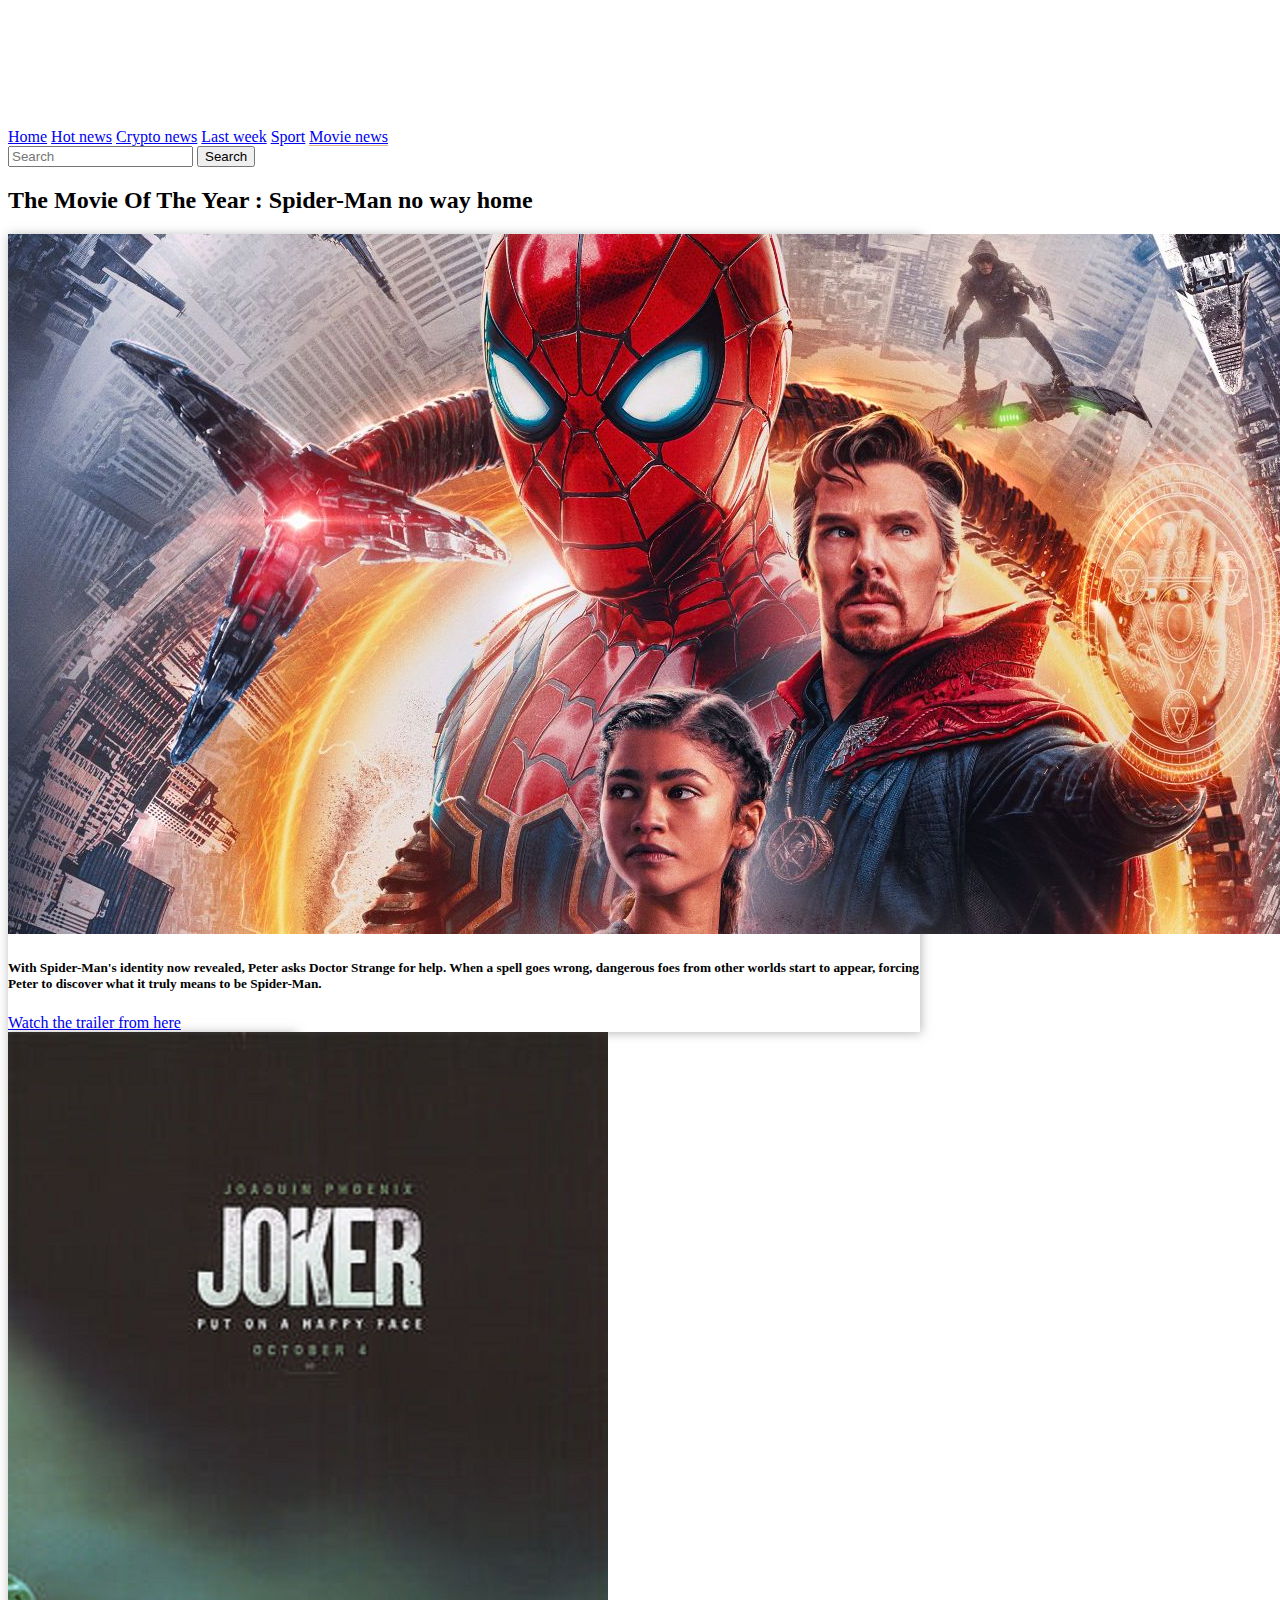
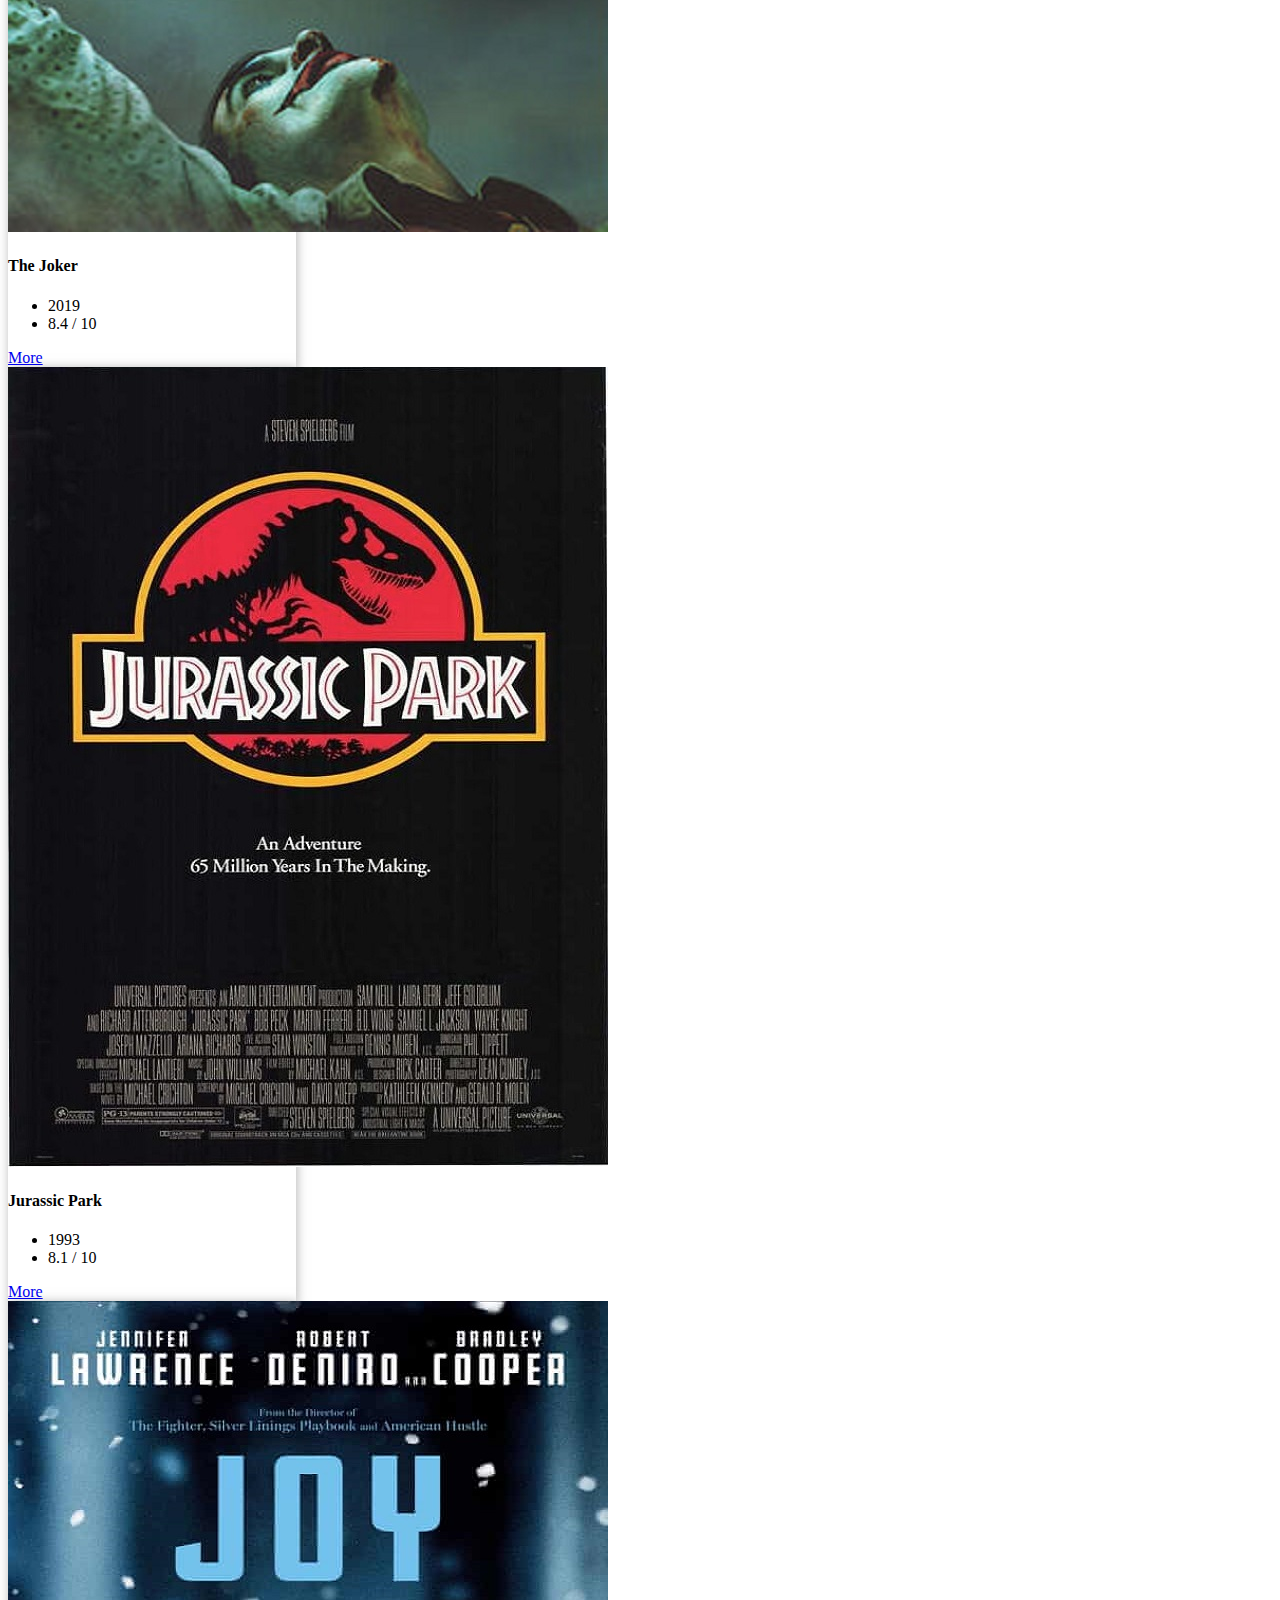
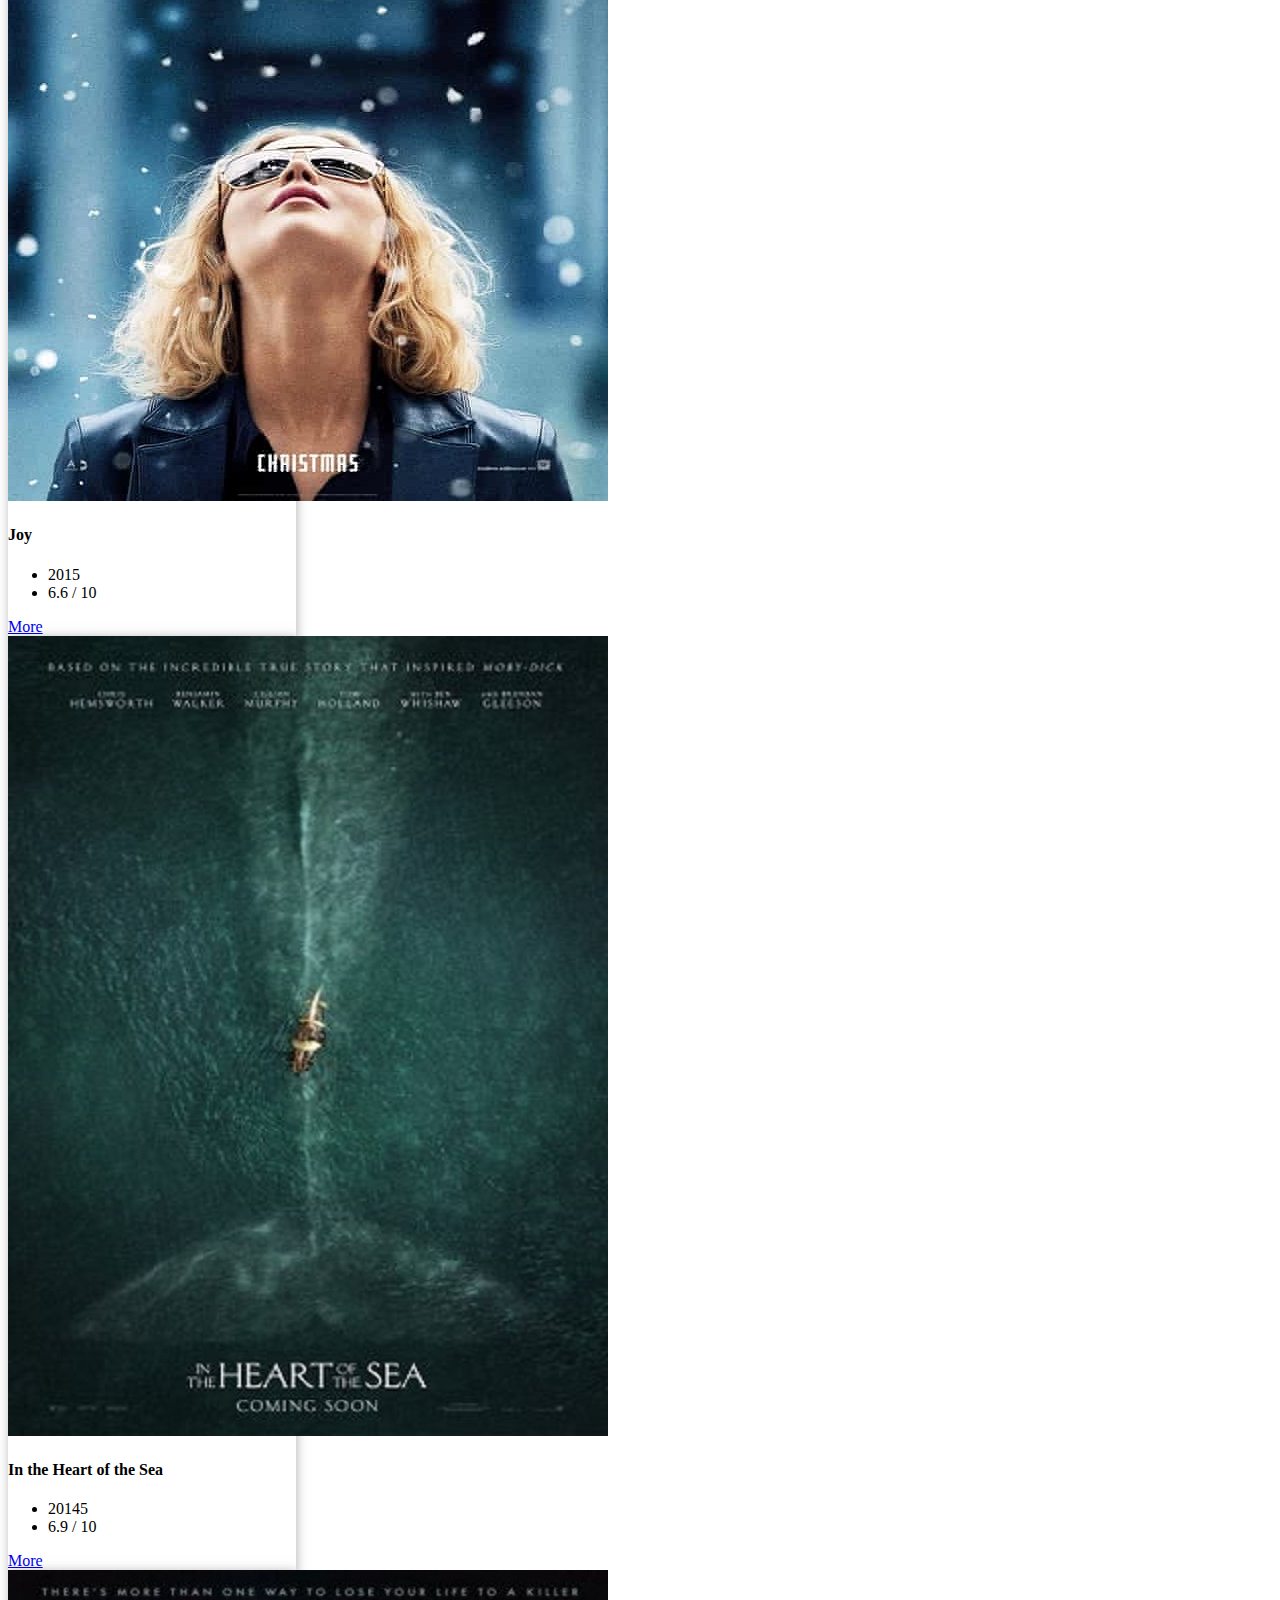
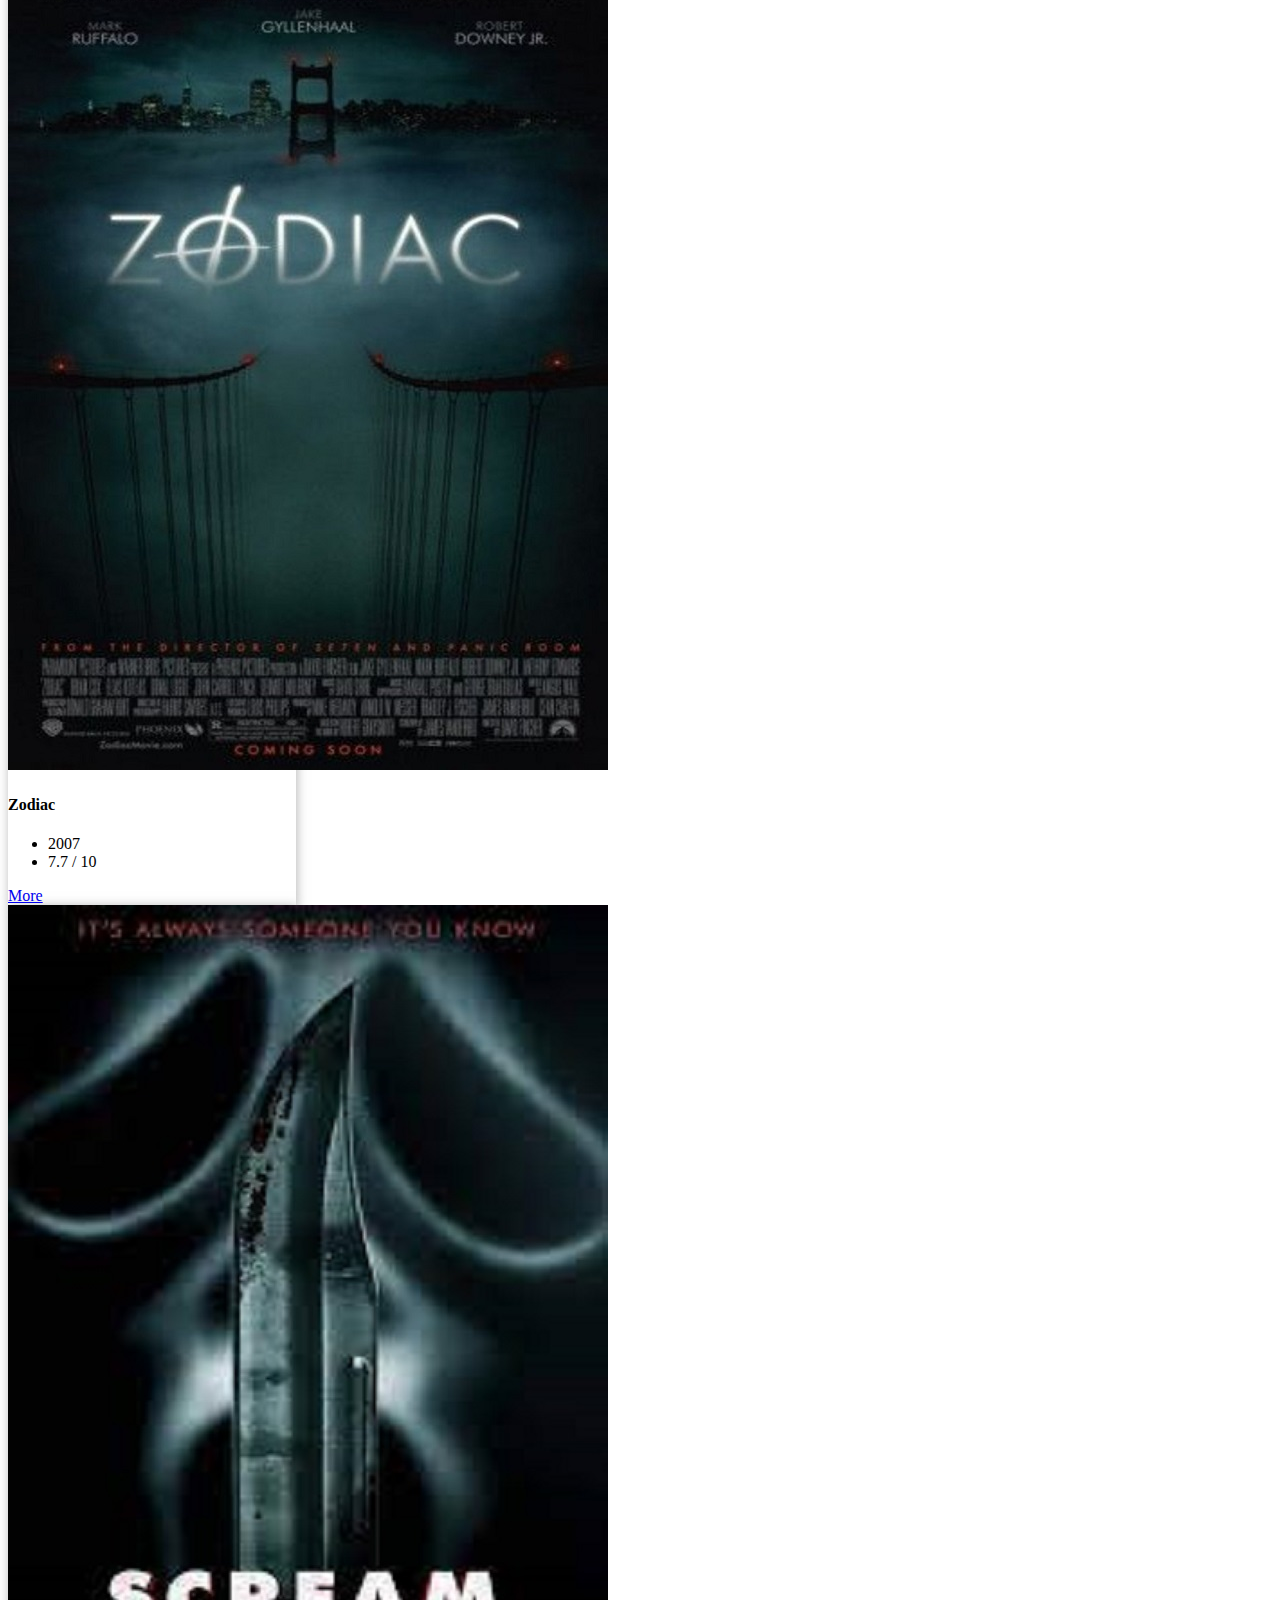
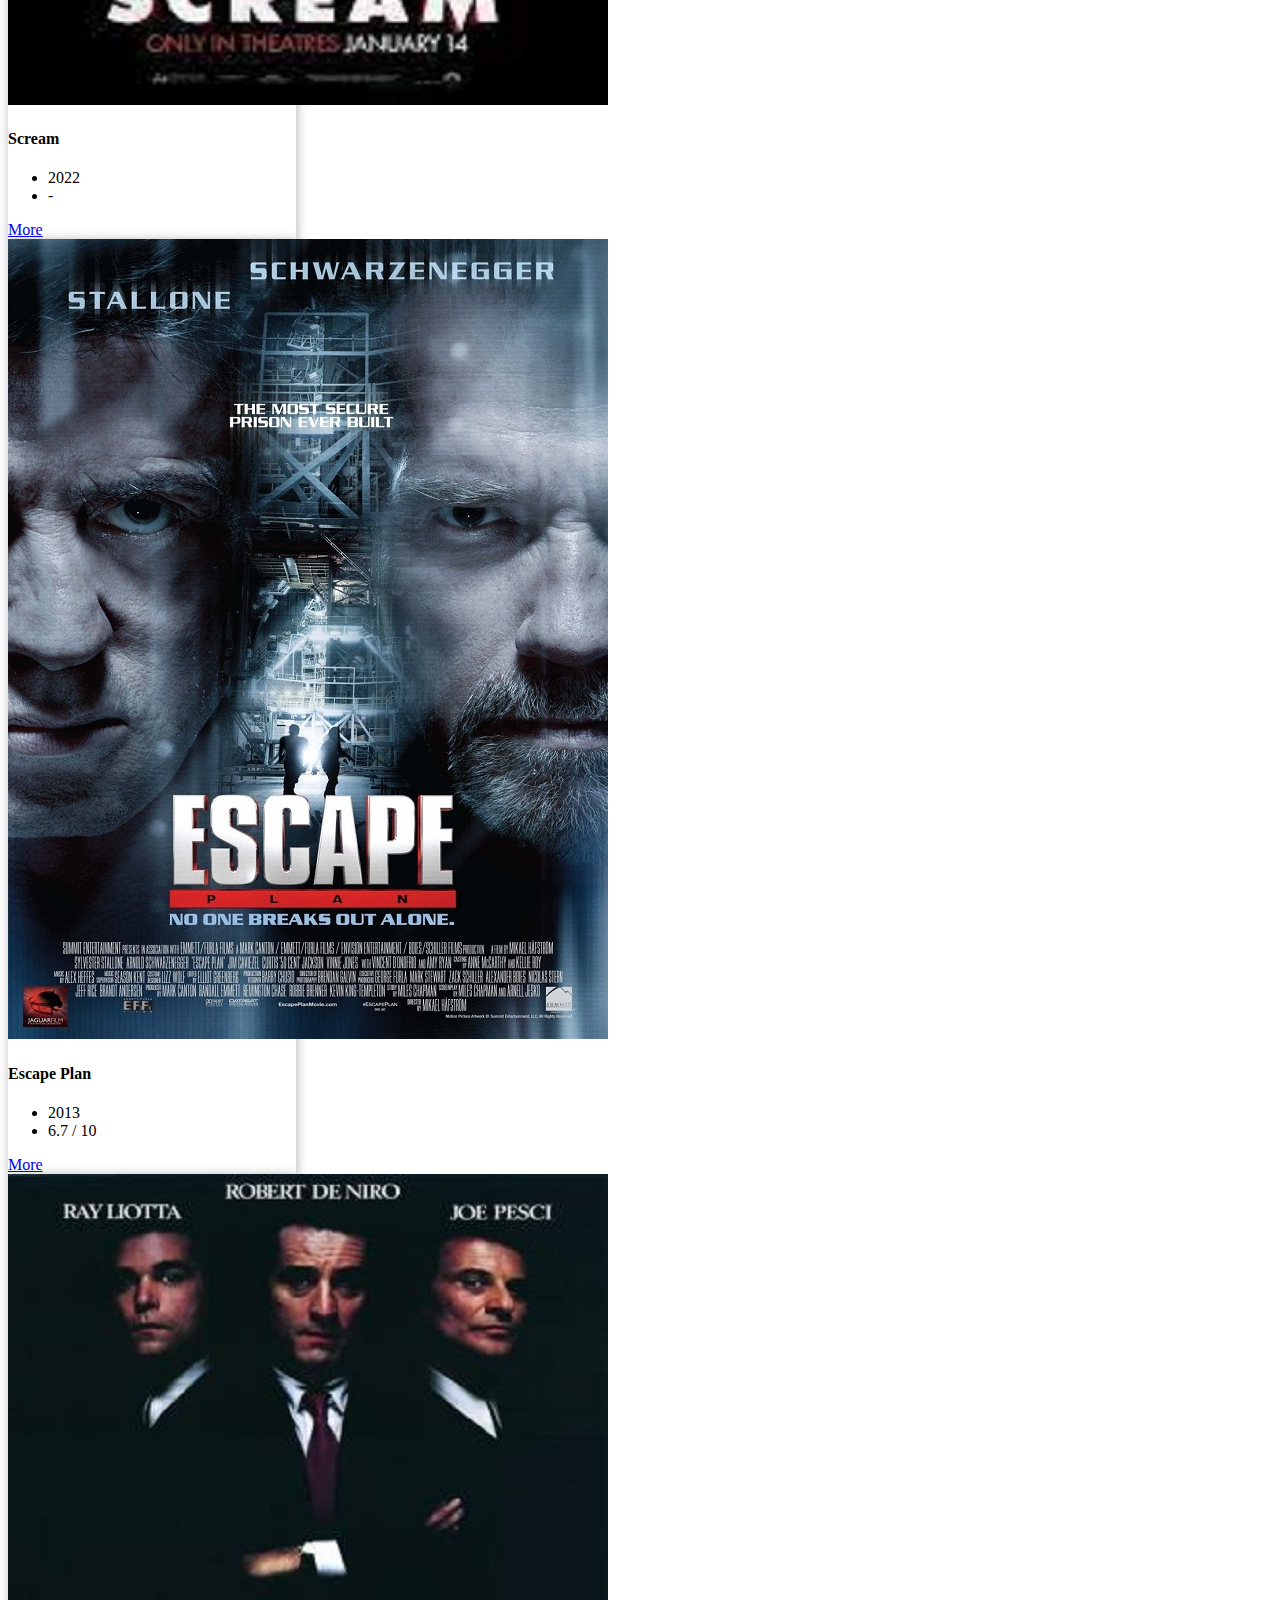
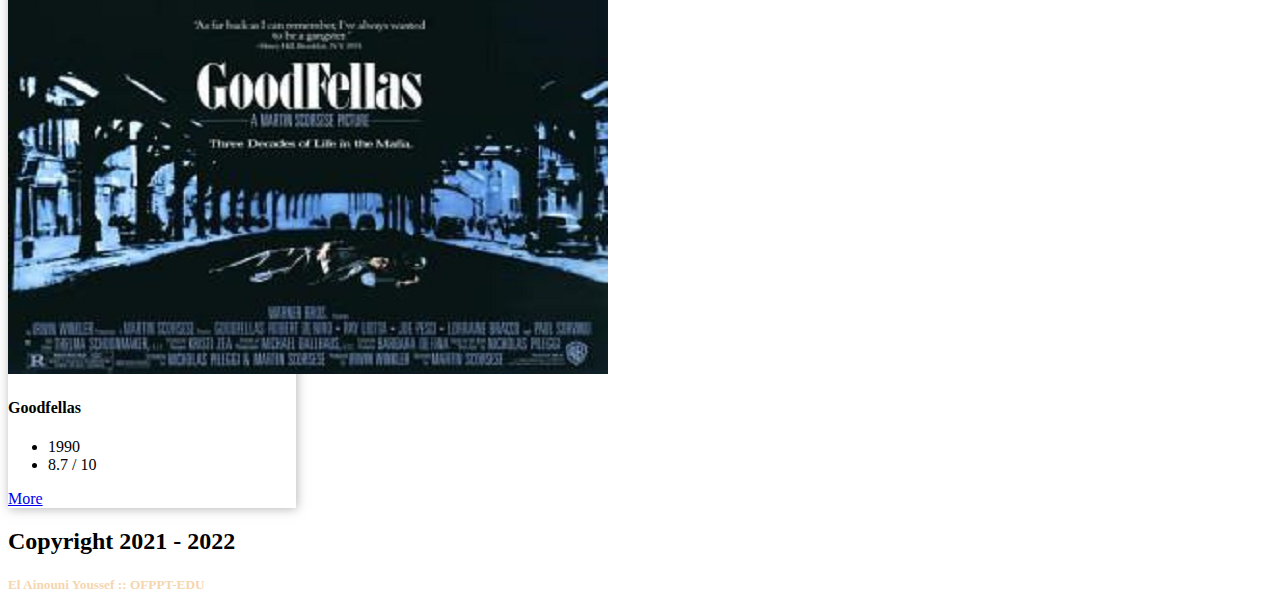
<file: movie.html>
<!DOCTYPE html>
<html lang="en">

<head>
    <meta charset="UTF-8">
    <meta http-equiv="X-UA-Compatible" content="IE=edge">
    <meta name="viewport" content="width=device-width, initial-scale=1.0">
    <link href="https://cdn.jsdelivr.net/npm/bootstrap@5.1.3/dist/css/bootstrap.min.css" rel="stylesheet"
        integrity="sha384-1BmE4kWBq78iYhFldvKuhfTAU6auU8tT94WrHftjDbrCEXSU1oBoqyl2QvZ6jIW3" crossorigin="anonymous">
    <script src="https://cdn.jsdelivr.net/npm/bootstrap@5.1.3/dist/js/bootstrap.bundle.min.js"
        integrity="sha384-ka7Sk0Gln4gmtz2MlQnikT1wXgYsOg+OMhuP+IlRH9sENBO0LRn5q+8nbTov4+1p" crossorigin="anonymous">
    </script>
    <link rel="stylesheet" href="style.css">
    <title>StarNews - HOT NEWS -</title>
</head>

<body>
    <div class="container pb-5">
        <!--main row-->
        <div class="row bg-dark sticky-top rounded-1">
            <!--logo-->
            <div class="col-xl-3 col-lg-12 text-lg-center text-md-center text-xs-center">
                <img class="img-fluid py-3 w-50" src="imgs/logo.png" alt="">
            </div>
            <!--nav bar-->
            <nav class="navbar navbar-dark col-xl-8 flex-xl-row col-lg-12 m-auto">
                <a class="nav-link text-white" href="index.html">Home</a>
                <a class="nav-link text-white" href="hotnews.html">Hot news</a>
                <a class="nav-link text-white" href="crypto.html">Crypto news</a>
                <a class="nav-link text-white" href="lastweek.html">Last week</a>
                <a class="nav-link text-white" href="sport.html">Sport</a>
                <a class="nav-link text-white active" href="movie.html">Movie news</a>
            </nav>
        </div>
        <div class="row">
            <div class="container-fluid m-auto col-xl-6 mt-3">
                <form class="d-flex">
                    <input class="form-control me-2" type="search" placeholder="Search">
                    <button class="btn btn-outline-success" type="submit">Search</button>
                </form>
            </div>
        </div>
        <div class="mt 5 row text-center">
            <h2 class="title mt-5">The Movie Of The Year : Spider-Man no way home</h2>
        </div>
        <!--Main row 1-->
        <div class="row col-xl-12 mt-5 d-flex justify-content-around">
            <!--Card movie 1-->
            <div class="card mt-3" style="width: 57rem;">
                <img src="imgs/spiderman.jpg" class="card-img-top" alt="">
                <div class="card-body text-center">
                    <h5 class="card-title">With Spider-Man's identity now revealed, Peter asks Doctor Strange for help.
                        When a spell goes wrong, dangerous foes from other worlds start to appear, forcing Peter to
                        discover what it truly means to be Spider-Man.</h5>
                    <p class="card-text"></p>
                    <a href="https://www.imdb.com/title/tt10872600/" target="_blank" class="btn btn-danger">Watch the
                        trailer from here</a>
                </div>
            </div>
        </div>
        <!--Main row 2-->
        <div class="row col-xl-12 mt-5 d-flex justify-content-around">
            <!--Movie 1-->
            <div class="card text-center mt-5" style="width: 18rem;">
                <img src="imgs/m1.jpg" class="card-img-top" alt="">
                <div class="card-body">
                    <h4 class="card-title">The Joker</h4>
                </div>
                <ul class="list-group list-group-flush">
                    <li class="list-group-item">2019</li>
                    <li class="list-group-item">8.4 / 10</li>
                </ul>
                <div class="card-body">
                    <a href="https://www.imdb.com/title/tt7286456/?ref_=nv_sr_srsg_0" target="_blank"
                        class="btn btn-success">More</a>
                </div>
            </div>
            <!--Movie 2-->
            <div class="card text-center mt-5" style="width: 18rem;">
                <img src="imgs/m2.jpeg" class="card-img-top" alt="">
                <div class="card-body">
                    <h4 class="card-title">Jurassic Park</h4>
                </div>
                <ul class="list-group list-group-flush">
                    <li class="list-group-item">1993</li>
                    <li class="list-group-item">8.1 / 10</li>
                </ul>
                <div class="card-body">
                    <a href="https://www.imdb.com/title/tt0107290/?ref_=nv_sr_srsg_0" target="_blank"
                        class="btn btn-success">More</a>
                </div>
            </div>
            <!--Movie 3-->
            <div class="card text-center mt-5" style="width: 18rem;">
                <img src="imgs/m3.jpg" class="card-img-top" alt="">
                <div class="card-body">
                    <h4 class="card-title">Joy</h4>
                </div>
                <ul class="list-group list-group-flush">
                    <li class="list-group-item">2015</li>
                    <li class="list-group-item">6.6 / 10</li>
                </ul>
                <div class="card-body">
                    <a href="https://www.imdb.com/title/tt2446980/?ref_=nv_sr_srsg_8" target="_blank"
                        class="btn btn-success">More</a>
                </div>
            </div>
            <!--Movie 4-->
            <div class="card text-center mt-5" style="width: 18rem;">
                <img src="imgs/m4.jpg" class="card-img-top" alt="">
                <div class="card-body">
                    <h4 class="card-title">In the Heart of the Sea</h4>
                </div>
                <ul class="list-group list-group-flush">
                    <li class="list-group-item">20145</li>
                    <li class="list-group-item">6.9 / 10</li>
                </ul>
                <div class="card-body">
                    <a href="https://www.imdb.com/title/tt1390411/?ref_=nv_sr_srsg_0" target="_blank"
                        class="btn btn-success">More</a>
                </div>
            </div>
            <!--Movie 5-->
            <div class="card text-center mt-5" style="width: 18rem;">
                <img src="imgs/m5.jpg" class="card-img-top" alt="">
                <div class="card-body">
                    <h4 class="card-title">Zodiac</h4>
                </div>
                <ul class="list-group list-group-flush">
                    <li class="list-group-item">2007</li>
                    <li class="list-group-item">7.7 / 10</li>
                </ul>
                <div class="card-body">
                    <a href="https://www.imdb.com/title/tt0443706/?ref_=nv_sr_srsg_0" target="_blank"
                        class="btn btn-success">More</a>
                </div>
            </div>
            <!--Movie 6-->
            <div class="card text-center mt-5" style="width: 18rem;">
                <img src="imgs/m6.jpg" class="card-img-top" alt="">
                <div class="card-body">
                    <h4 class="card-title">Scream</h4>
                </div>
                <ul class="list-group list-group-flush">
                    <li class="list-group-item">2022</li>
                    <li class="list-group-item">-</li>
                </ul>
                <div class="card-body">
                    <a href="https://www.imdb.com/title/tt11245972/?ref_=nv_sr_srsg_0" target="_blank"
                        class="btn btn-success">More</a>
                </div>
            </div>
            <!--Movie 7-->
            <div class="card text-center mt-5" style="width: 18rem;">
                <img src="imgs/m7.jpg" class="card-img-top" alt="">
                <div class="card-body">
                    <h4 class="card-title">Escape Plan</h4>
                </div>
                <ul class="list-group list-group-flush">
                    <li class="list-group-item">2013</li>
                    <li class="list-group-item">6.7 / 10</li>
                </ul>
                <div class="card-body">
                    <a href="https://www.imdb.com/title/tt1211956/?ref_=nv_sr_srsg_10" target="_blank"
                        class="btn btn-success">More</a>
                </div>
            </div>
            <!--Movie 8-->
            <div class="card text-center mt-5" style="width: 18rem;">
                <img src="imgs/m8.jpg" class="card-img-top" alt="">
                <div class="card-body">
                    <h4 class="card-title">Goodfellas</h4>
                </div>
                <ul class="list-group list-group-flush">
                    <li class="list-group-item">1990</li>
                    <li class="list-group-item">8.7 / 10</li>
                </ul>
                <div class="card-body">
                    <a href="https://www.imdb.com/title/tt0099685/?ref_=nv_sr_srsg_0" target="_blank"
                        class="btn btn-success">More</a>
                </div>
            </div>
        </div>
        <!--Footer-->
        <div class="row rounded-1 bg-black text-white text-center mt-5 footer">
            <div class="row py-4">
                <h2 class="fw-bold">Copyright 2021 - 2022</h2>
                <h5 style="color: rgb(245, 214, 175);">El Ainouni Youssef :: OFPPT-EDU</h5>
            </div>
        </div>
    </div>
</body>

</html>
</file>
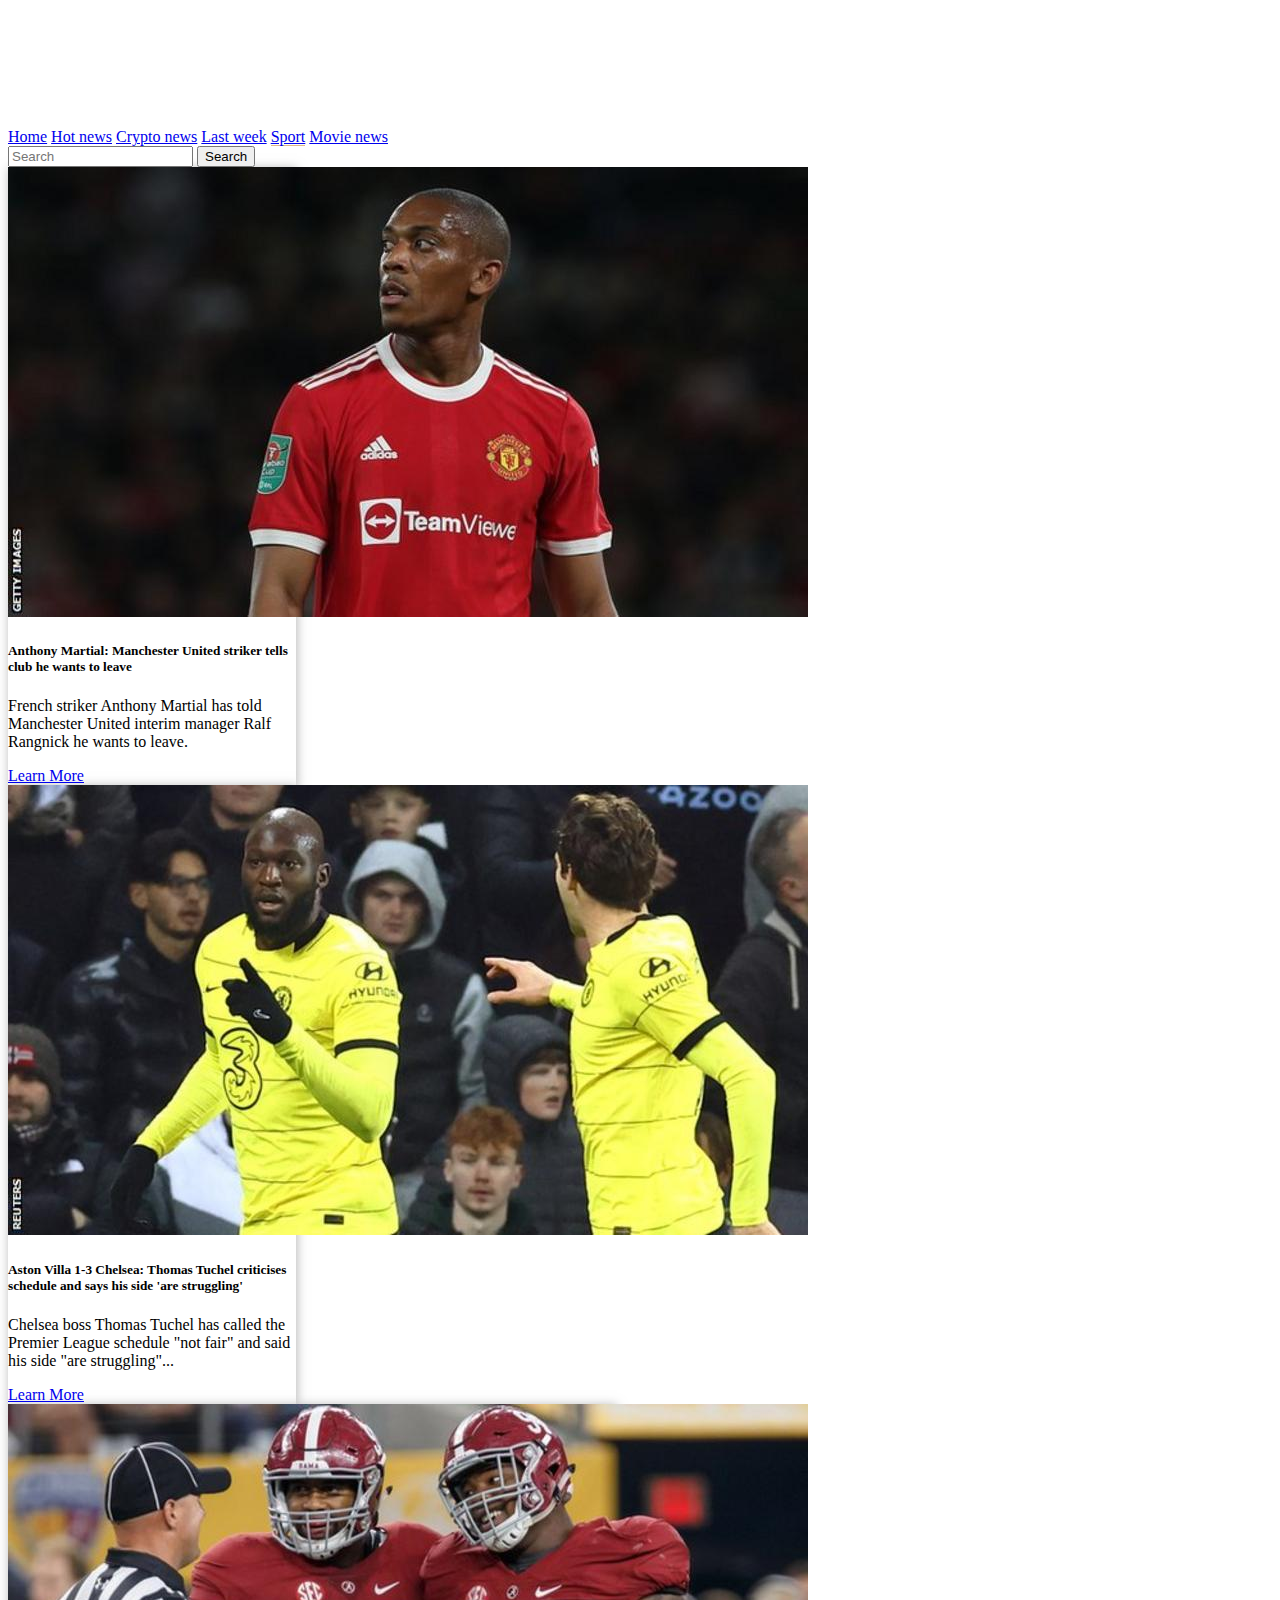
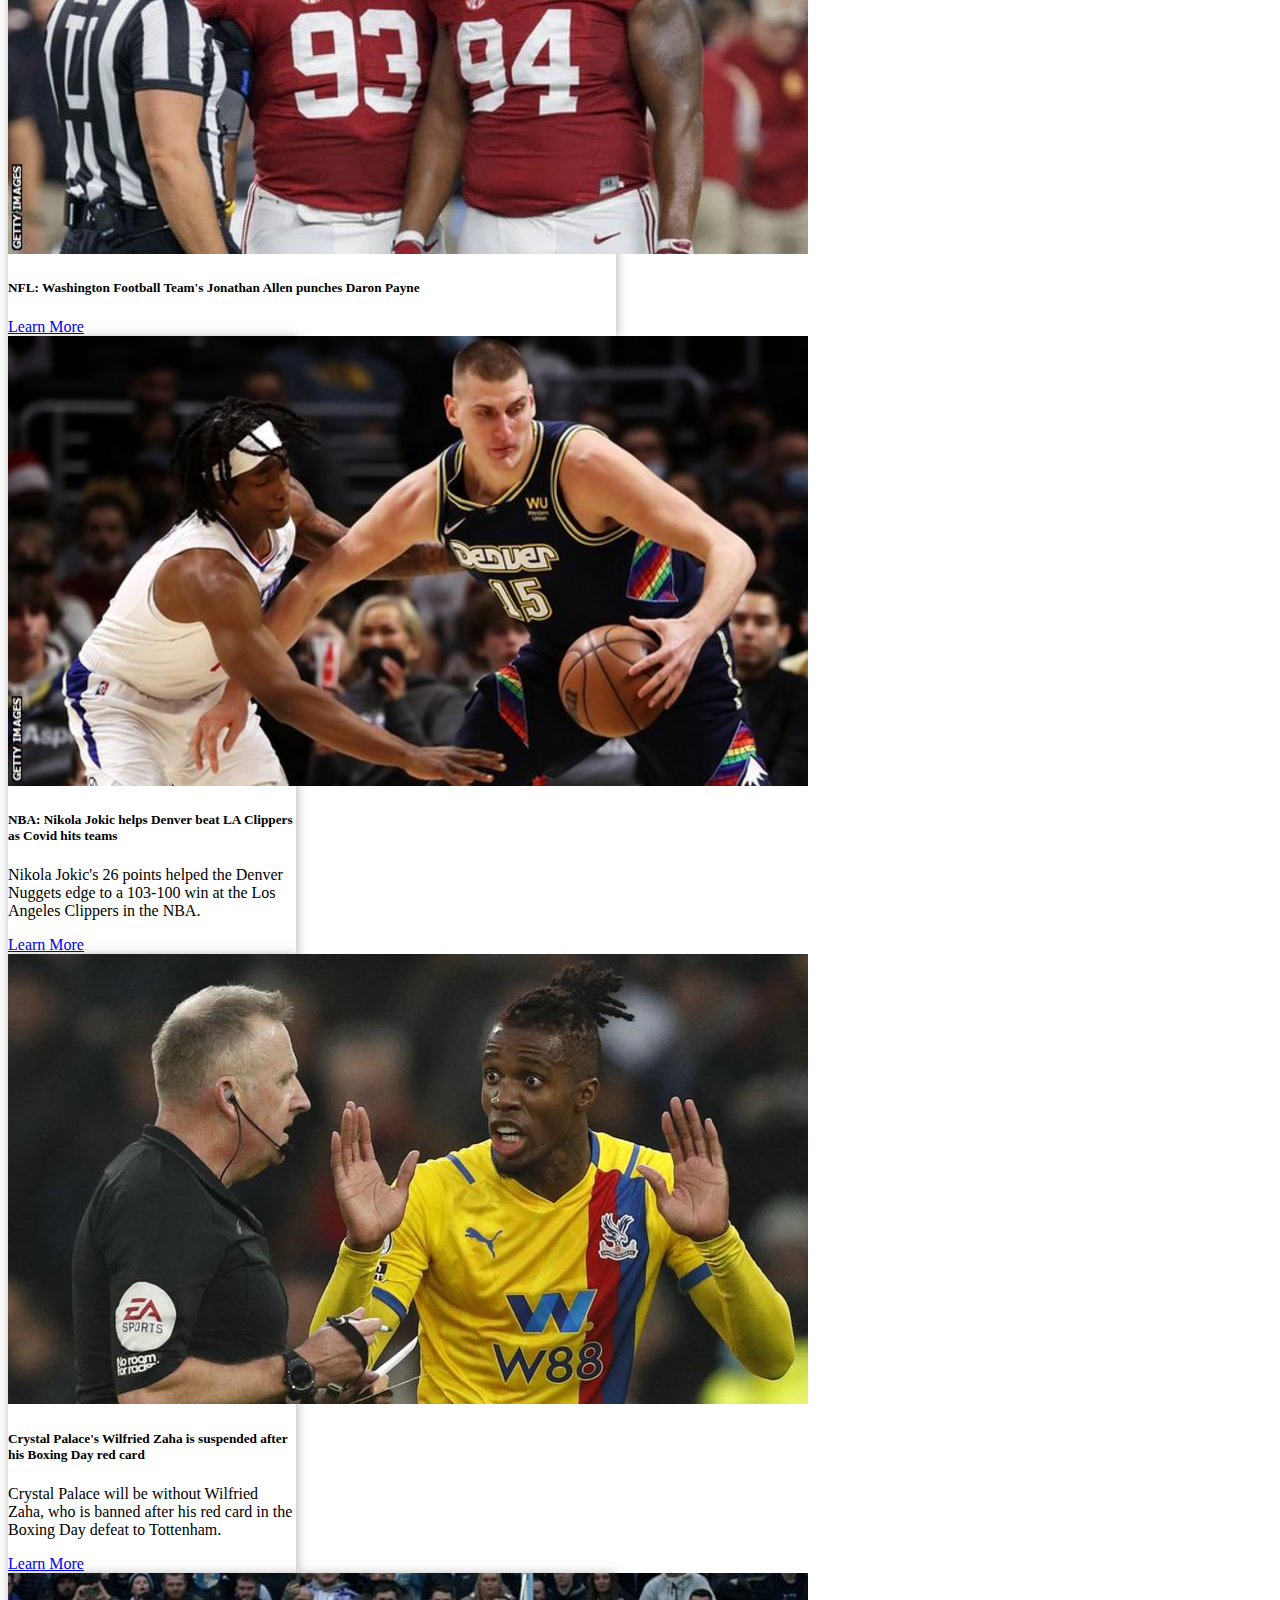
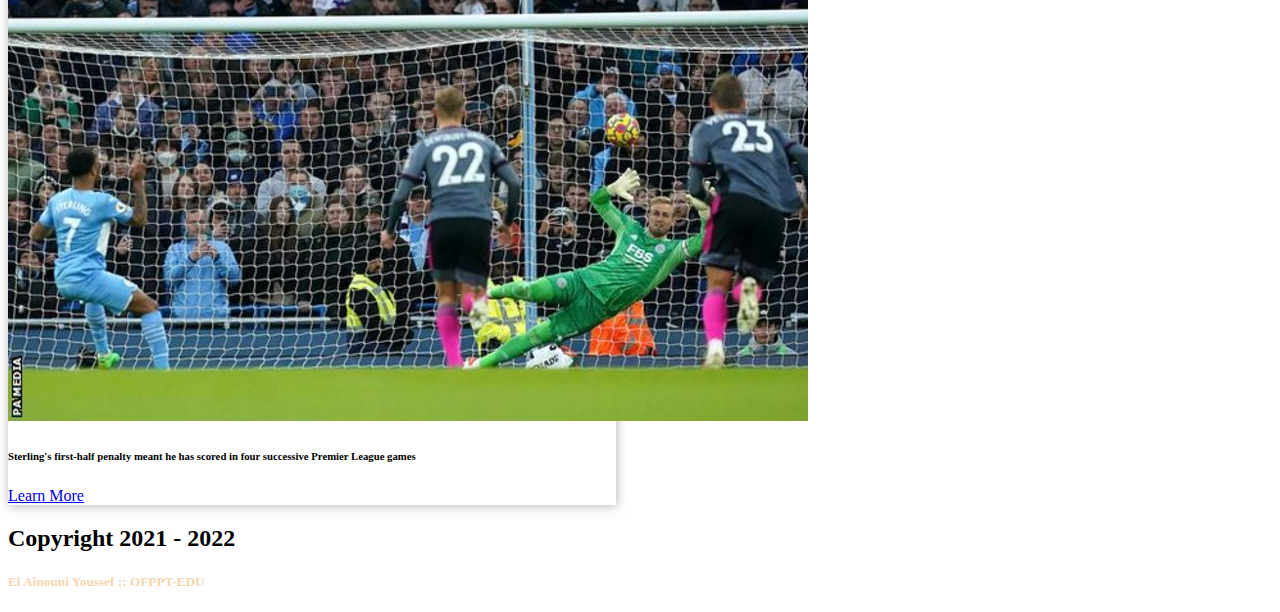
<file: sport.html>
<!DOCTYPE html>
<html lang="en">

<head>
    <meta charset="UTF-8">
    <meta http-equiv="X-UA-Compatible" content="IE=edge">
    <meta name="viewport" content="width=device-width, initial-scale=1.0">
    <link href="https://cdn.jsdelivr.net/npm/bootstrap@5.1.3/dist/css/bootstrap.min.css" rel="stylesheet"
        integrity="sha384-1BmE4kWBq78iYhFldvKuhfTAU6auU8tT94WrHftjDbrCEXSU1oBoqyl2QvZ6jIW3" crossorigin="anonymous">
    <script src="https://cdn.jsdelivr.net/npm/bootstrap@5.1.3/dist/js/bootstrap.bundle.min.js"
        integrity="sha384-ka7Sk0Gln4gmtz2MlQnikT1wXgYsOg+OMhuP+IlRH9sENBO0LRn5q+8nbTov4+1p" crossorigin="anonymous">
    </script>
    <link rel="stylesheet" href="style.css">
    <title>StarNews - HOT NEWS -</title>
</head>

<body>
    <div class="container pb-5">
        <!--main row-->
        <div class="row bg-dark sticky-top rounded-1">
            <!--logo-->
            <div class="col-xl-3 col-lg-12 text-lg-center text-md-center text-xs-center">
                <img class="img-fluid py-3 w-50" src="imgs/logo.png" alt="">
            </div>
            <!--nav bar-->
            <nav class="navbar navbar-dark col-xl-8 flex-xl-row col-lg-12 m-auto">
                <a class="nav-link text-white" href="index.html">Home</a>
                <a class="nav-link text-white" href="hotnews.html">Hot news</a>
                <a class="nav-link text-white" href="crypto.html">Crypto news</a>
                <a class="nav-link text-white" href="lastweek.html">Last week</a>
                <a class="nav-link text-white active" href="sport.html">Sport</a>
                <a class="nav-link text-white" href="movie.html">Movie news</a>
            </nav>
        </div>
        <div class="row">
            <div class="container-fluid m-auto col-xl-6 mt-3">
                <form class="d-flex">
                    <input class="form-control me-2" type="search" placeholder="Search">
                    <button class="btn btn-outline-success" type="submit">Search</button>
                </form>
            </div>
        </div>
        <!--Main row 1-->
        <div class="row col-xl-12 mt-5 d-flex justify-content-around">
            <!--Card sport 1-->
            <div class="card mt-3" style="width: 18rem;">
                <img src="imgs/sp1.jpg" class="card-img-top" alt="">
                <div class="card-body text-center">
                    <h5 class="card-title">Anthony Martial: Manchester United striker tells club he wants to leave</h5>
                    <p class="card-text">French striker Anthony Martial has told Manchester United interim manager Ralf
                        Rangnick he wants to leave.</p>
                    <a href="https://www.bbc.com/sport/football/59796266" target="_blank" class="btn btn-primary">Learn
                        More</a>
                </div>
            </div>
            <!--Card sport 2-->
            <div class="card mt-3" style="width: 18rem;">
                <img src="imgs/sp2.jpg" class="card-img-top" alt="">
                <div class="card-body text-center">
                    <h5 class="card-title">Aston Villa 1-3 Chelsea: Thomas Tuchel criticises schedule and says his side
                        'are struggling'</h5>
                    <p class="card-text">Chelsea boss Thomas Tuchel has called the Premier League schedule "not fair"
                        and said his side "are struggling"...</p>
                    <a href="https://www.bbc.com/sport/football/59797781" target="_blank" class="btn btn-primary">Learn
                        More</a>
                </div>
            </div>
            <!--Card sport 3-->
            <div class="card mt-3" style="width: 38rem;">
                <img src="imgs/sp3.jpg" class="card-img-top" alt="">
                <div class="card-body text-center">
                    <h5 class="card-title">NFL: Washington Football Team's Jonathan Allen punches Daron Payne</h5>
                    <p class="card-text"></p>
                    <a href="https://www.bbc.com/future/article/20210622-how-shipwrecked-yeasts-could-change-the-taste-of-your-beer"
                        target="_blank" class="btn btn-primary">Learn More</a>
                </div>
            </div>
        </div>
        <!--Main row 2-->
        <div class="row col-xl-12 mt-5 d-flex justify-content-around">
            <!--Card sport 1-->
            <div class="card mt-3" style="width: 18rem;">
                <img src="imgs/sp4.jpg" class="card-img-top" alt="">
                <div class="card-body text-center">
                    <h5 class="card-title">NBA: Nikola Jokic helps Denver beat LA Clippers as Covid hits teams</h5>
                    <p class="card-text">Nikola Jokic's 26 points helped the Denver Nuggets edge to a 103-100 win at the
                        Los Angeles Clippers in the NBA.</p>
                    <a href="https://www.bbc.com/news/science-environment-59782057" target="_blank"
                        class="btn btn-primary">Learn More</a>
                </div>
            </div>
            <!--Card sport 2-->
            <div class="card mt-3" style="width: 18rem;">
                <img src="imgs/sp5.jpg" class="card-img-top" alt="">
                <div class="card-body text-center">
                    <h5 class="card-title">Crystal Palace's Wilfried Zaha is suspended after his Boxing Day red card
                    </h5>
                    <p class="card-text">Crystal Palace will be without Wilfried Zaha, who is banned after his red card
                        in the Boxing Day defeat to Tottenham.</p>
                    <a href="https://www.bbc.com/news/entertainment-arts-59038089" target="_blank"
                        class="btn btn-primary">Learn More</a>
                </div>
            </div>
            <!--Card sport 3-->
            <div class="card mt-3" style="width: 38rem;">
                <img src="imgs/sp6.jpg" class="card-img-top" alt="">
                <div class="card-body text-center">
                    <h6 class="card-title">Sterling's first-half penalty meant he has scored in four successive Premier
                        League games
                    </h6>
                    <p class="card-text"></p>
                    <a href="https://www.bbc.com/future/article/20210622-how-shipwrecked-yeasts-could-change-the-taste-of-your-beer"
                        target="_blank" class="btn btn-primary">Learn More</a>
                </div>
            </div>
        </div>
        <!--Footer-->
        <div class="row rounded-1 bg-black text-white text-center mt-5 footer">
            <div class="row py-4">
                <h2 class="fw-bold">Copyright 2021 - 2022</h2>
                <h5 style="color: rgb(245, 214, 175);">El Ainouni Youssef :: OFPPT-EDU</h5>
            </div>
        </div>
    </div>
</body>

</html>
</file>
<file: style.css>
.nav-link {
    border-bottom: 1px solid rgba(0, 0, 0, 0);
}

.nav-link:hover {
    border-color: burlywood;
}

.active{
    border-bottom: 1px solid burlywood;

}

.fw-bolder{
    text-decoration: underline;
}


@keyframes title-move {
    0%{transform: translateY(0);}
    100%{transform: translateY(10px); color: brown;}
}

.title{
    animation: title-move 1s linear alternate infinite;
}

.card{
    box-shadow: 1px 1px 10px rgba(128, 128, 128, 0.568);
    transition: all 1s;
}

.card:hover{
    transform: scale(1.08);
}
</file>
